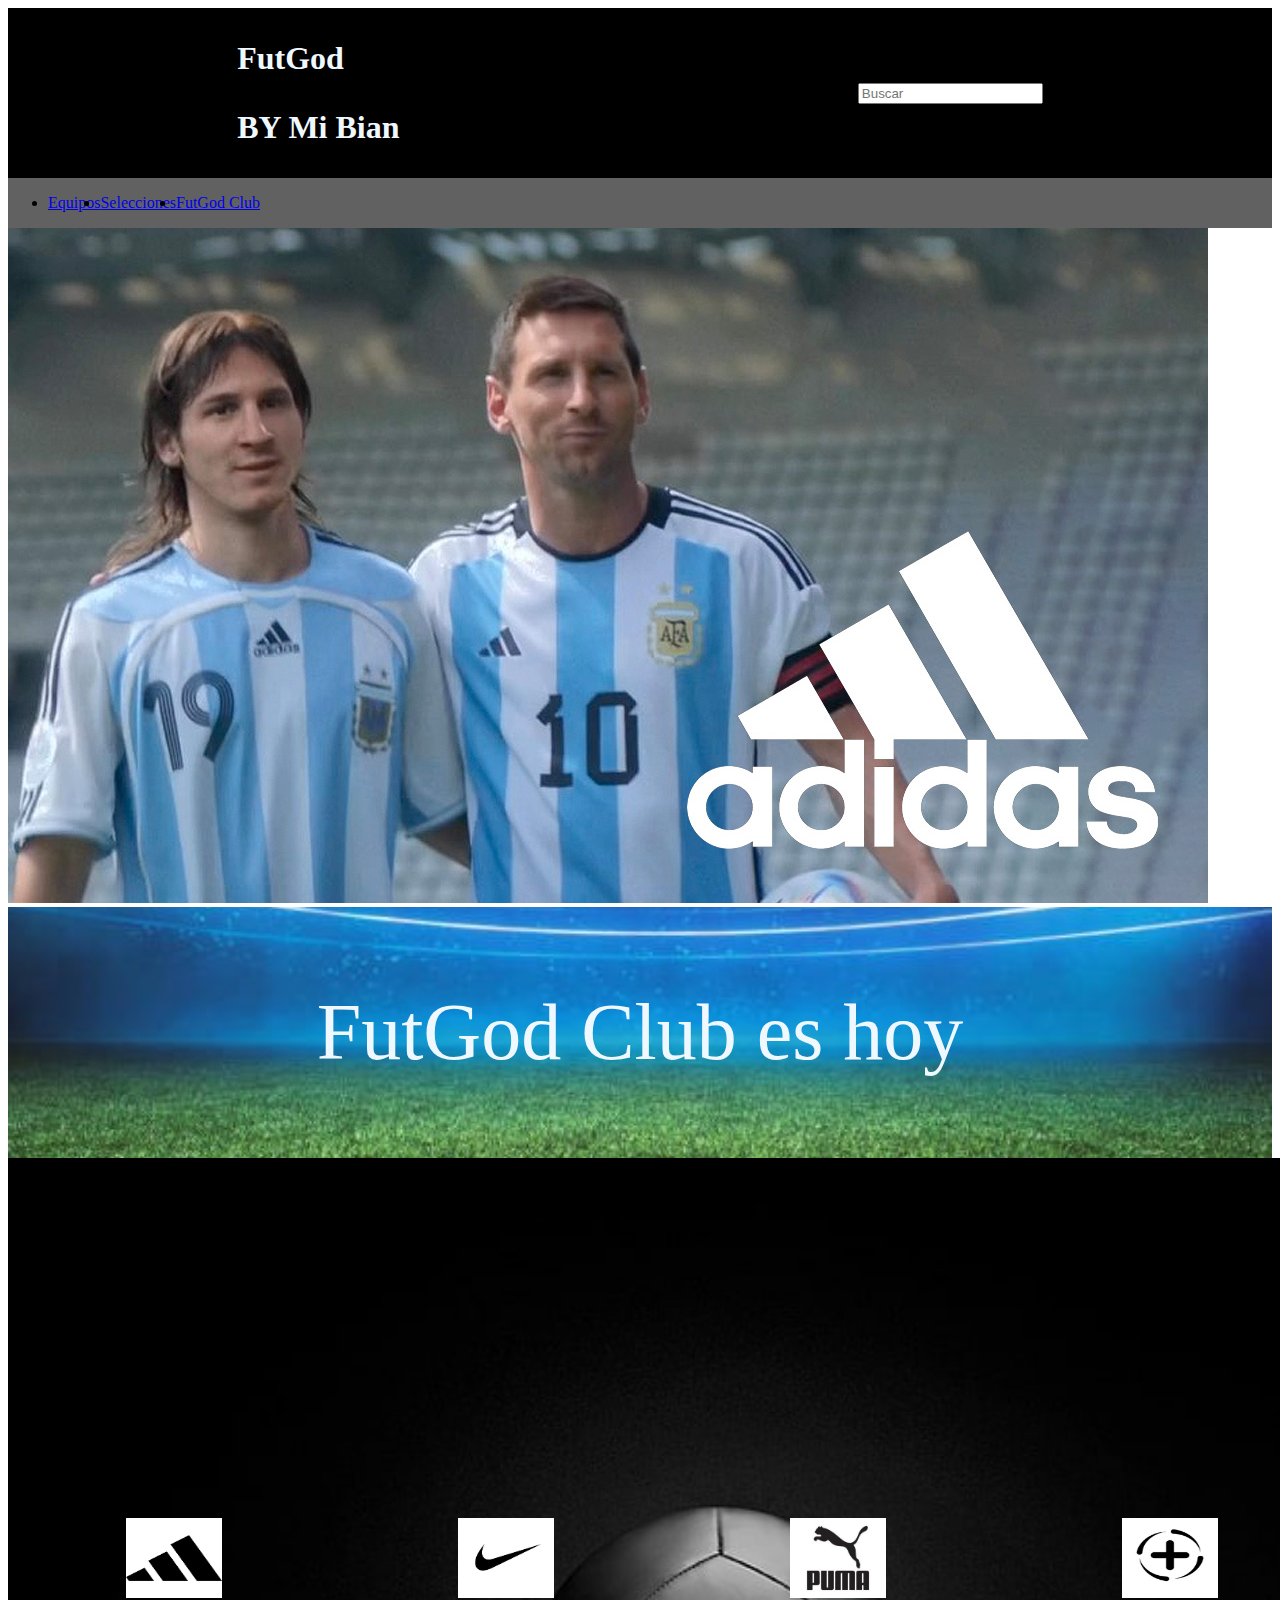
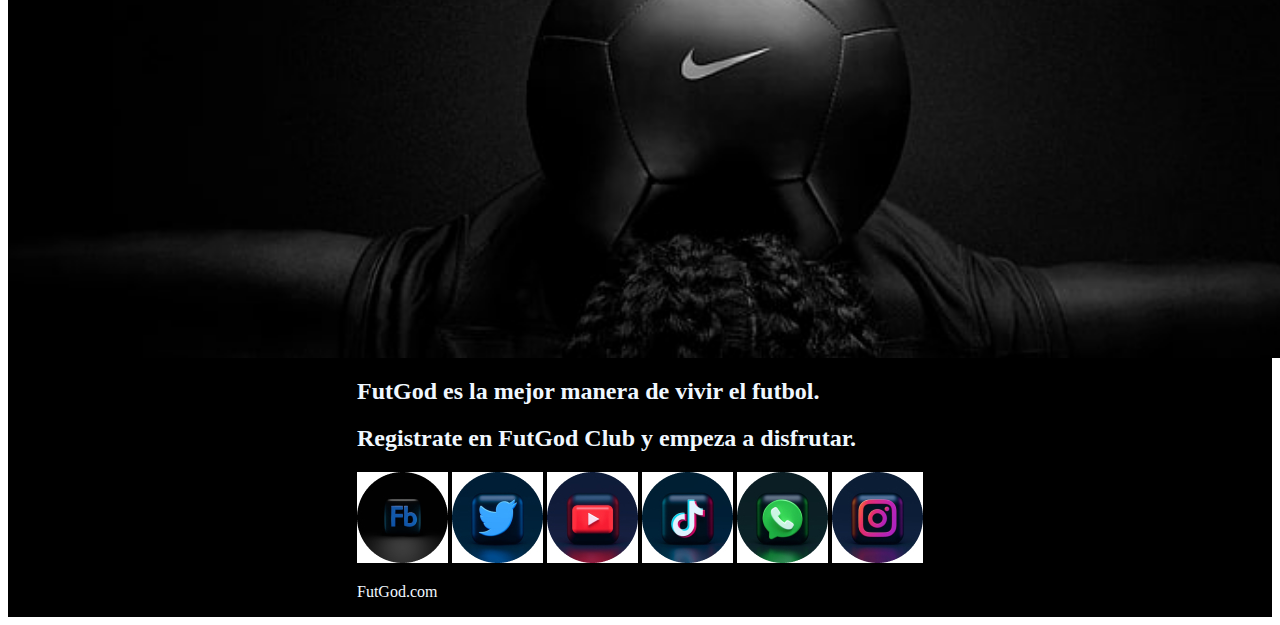
<file: index.html>
<!DOCTYPE html>
<html lang="en">
<head>
    <meta charset="UTF-8">
    <meta http-equiv="X-UA-Compatible" content="IE=edge">
    <meta name="description" content="El futbol a tus pies. Encontra los mejores productos de tus marcas favoritas.">
    <meta name="keywords" content="futbol">
    <title>Mi Bian</title>
    <link rel="stylesheet" href="./css/style.css">
</head>
<body>
    <header>
        <div> 
            <h1>
                <p>FutGod</p><p>BY Mi Bian</p>
            </h1>
        </div>
        <div>
            <form action="">
                <label for="buscar"></label>
                <input type="text" id="email" placeholder="Buscar">
            </form>
        </div>
        <div class="login">
            <a href="./pages/desktop1.html"><img src="./assets/image/descarga.jpg"></a>
        </div>
    </header>
    <main>
        <section>
            <div>
                <nav>
                    <ul class="ul-main">
                        <li><a href="./pages/desktop2.html">Equipos</a></li>
                        <li><a href="./pages/desktop3.html">Selecciones</a></li>
                        <li><a href="./pages/desktop4.html">FutGod Club</a></li>
                    </ul>
                </nav>
            </div>
        </section>
        <section>
            <div class="div-messi">
                <img src="./assets/image/MESSI-Adidas.jpg" alt="">
            </div>
            <div class="div-futgod">
                <p>FutGod Club es hoy</p>
            </div>
        </section>
        <section>
            <div class="div-pelotaNike">
                <img src="./assets/image/adidas.png" class="logoAdidas" alt="">
                <img src="./assets/image/nike.jpg" class="logoNike" alt="">
                <img src="./assets/image/puma.jpg" class="logoPuma" alt="">
                <img src="./assets/image/mas1.jpg" class="logoMas" alt="">
            </div>
        </section>
    </main>
    <footer class="footer-index">
        <div class="div-footerIndex">
            <h2> FutGod es la mejor manera de vivir el futbol. </h2>
            <h2> Registrate en FutGod Club y empeza a disfrutar.</h2>
        </div>
        <div class="div2-footerIndex">
            <img class=¨img1¨ src="./assets/image/Ellipse 3.jpg" alt="">
            <img src="./assets/image/Ellipse 4.jpg" alt="">
            <img src="./assets/image/Ellipse 5.jpg" alt="">
            <img src="./assets/image/Ellipse 6.jpg" alt="">
            <img src="./assets/image/Ellipse 7.jpg" alt="">
            <img src="./assets/image/Ellipse 8.jpg" alt="">
        </div>
        <p>FutGod.com</p>
    </footer>
</body>
</html>
</file>
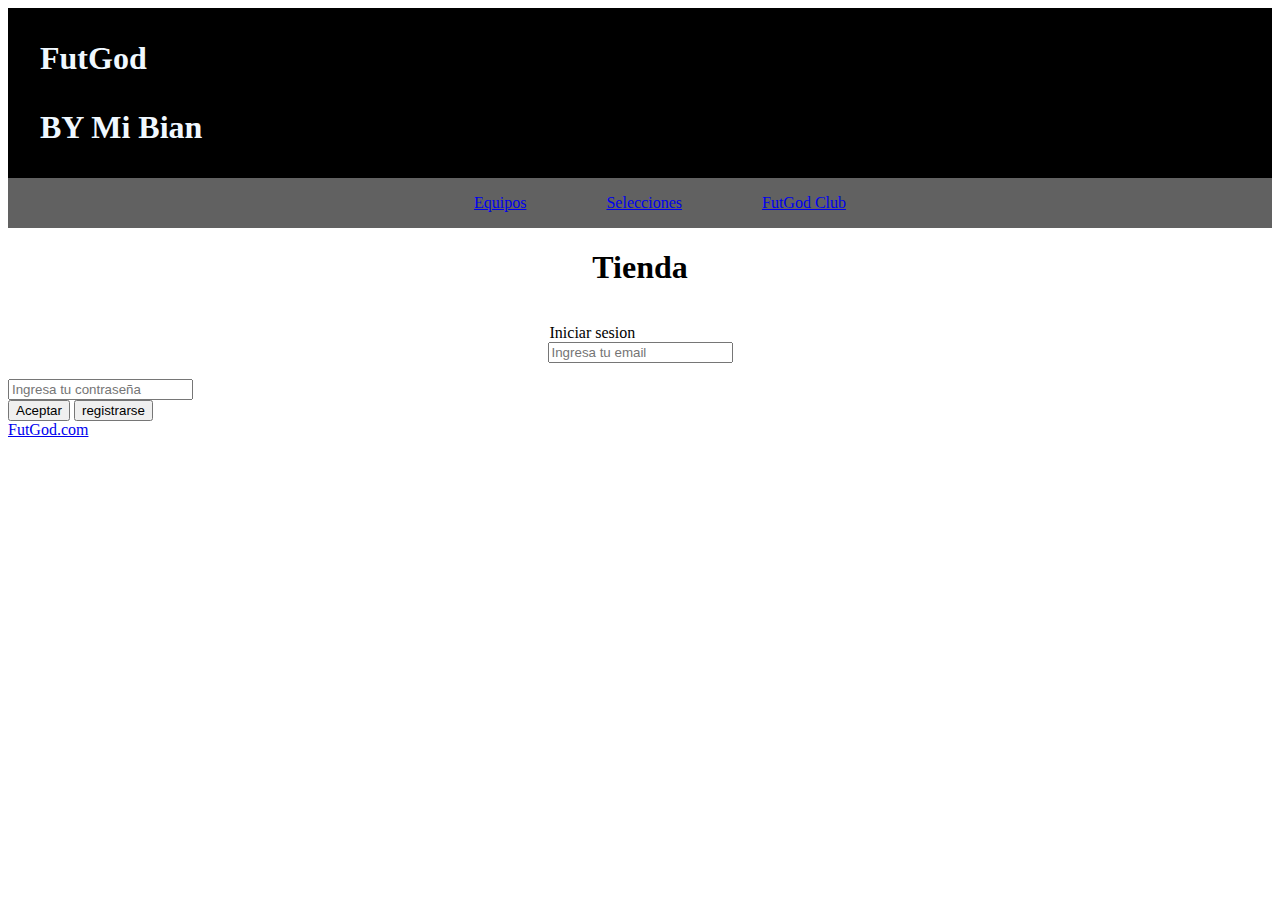
<file: pages/desktop1.html>
<!DOCTYPE html>
<html lang="en">
<head>
    <meta charset="UTF-8">
    <meta http-equiv="X-UA-Compatible" content="IE=edge">
    <meta name="DESCRIPTION" content="Ingresa y disfruta de lo mejor del futbol">
    <meta name="keywords" content="futbol">
    <title>Iniciar sesion</title>
    <link rel="stylesheet" href="../css/style.css">
</head>
<body>
    <header class="header-desk1">
        <div class="div-header"> 
            <h1 class="h1-headerdesk1">
                <p>FutGod</p>
                <p>BY Mi Bian</p>
            </h1>
        </div>
    </header>
    <main>
        <section>
            <div>
                <nav class="nav-desk1">
                    <ul class="ul-nav-desk1">
                        <li><a href="../pages/desktop2.html">Equipos</a></li>
                        <li><a href="../pages/desktop3.html">Selecciones</a></li>
                        <li><a href="../pages/desktop4.html">FutGod Club</a></li>
                    </ul>
                </nav>
            </div>
        </section>
        <section class="sec-desk1">
            <div class="div1">
                <h1>Tienda</h1>
            </div>
            <div class="div2">
                <form action="form1">
                    <legend>Iniciar sesion</legend>
                    <label for="email"></label>
                    <input type="text" id="email" placeholder="Ingresa tu email">
                </form>
            </div>
            <div class="div3">
                <form action="form2">
                    <label for="contraseña"></label>
                    <input type="text" id="contraseña" placeholder="Ingresa tu contraseña">
                </form>
            </div>
        </section>
        <section class="sec2">
            <button>Aceptar</button>
            <button>registrarse</button>
        </section>
    </main>
    <footer>
        <a href="../index.html">FutGod.com</a>
    </footer>
</body>
</html>
</file>
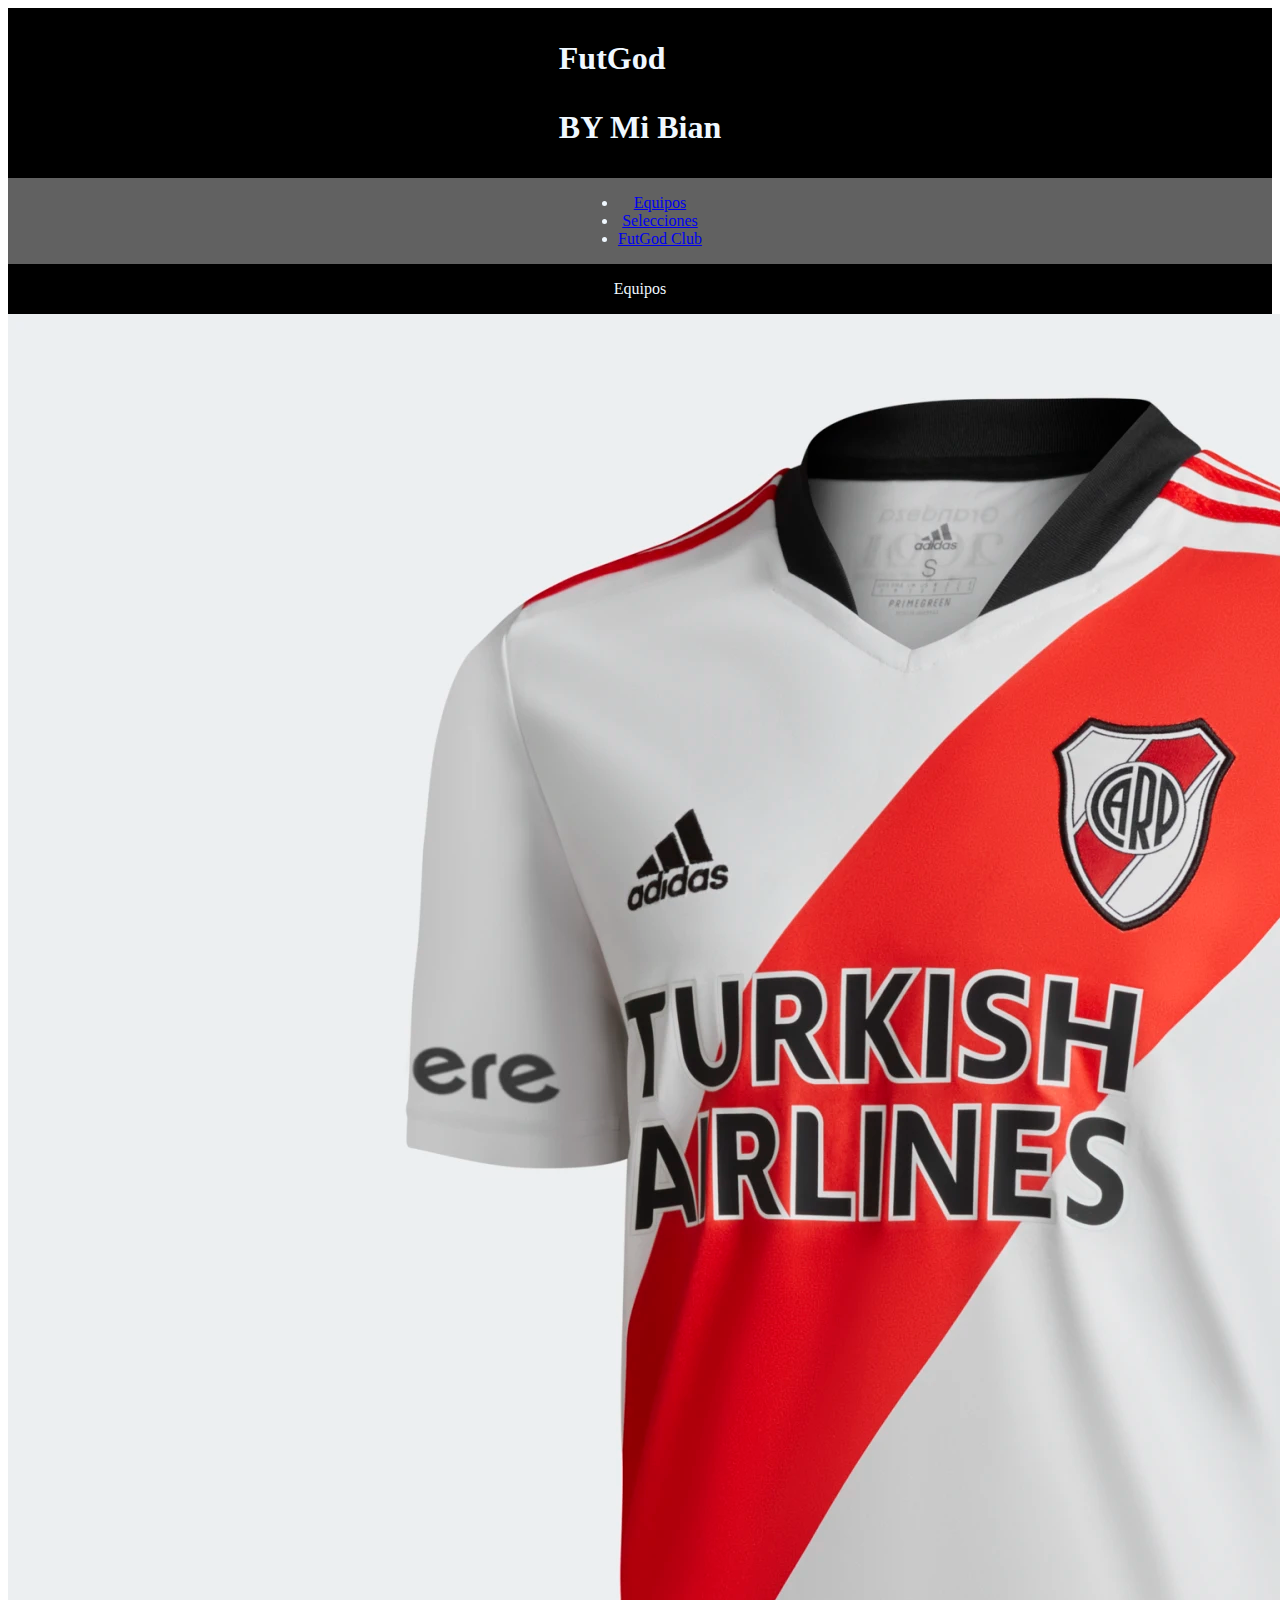
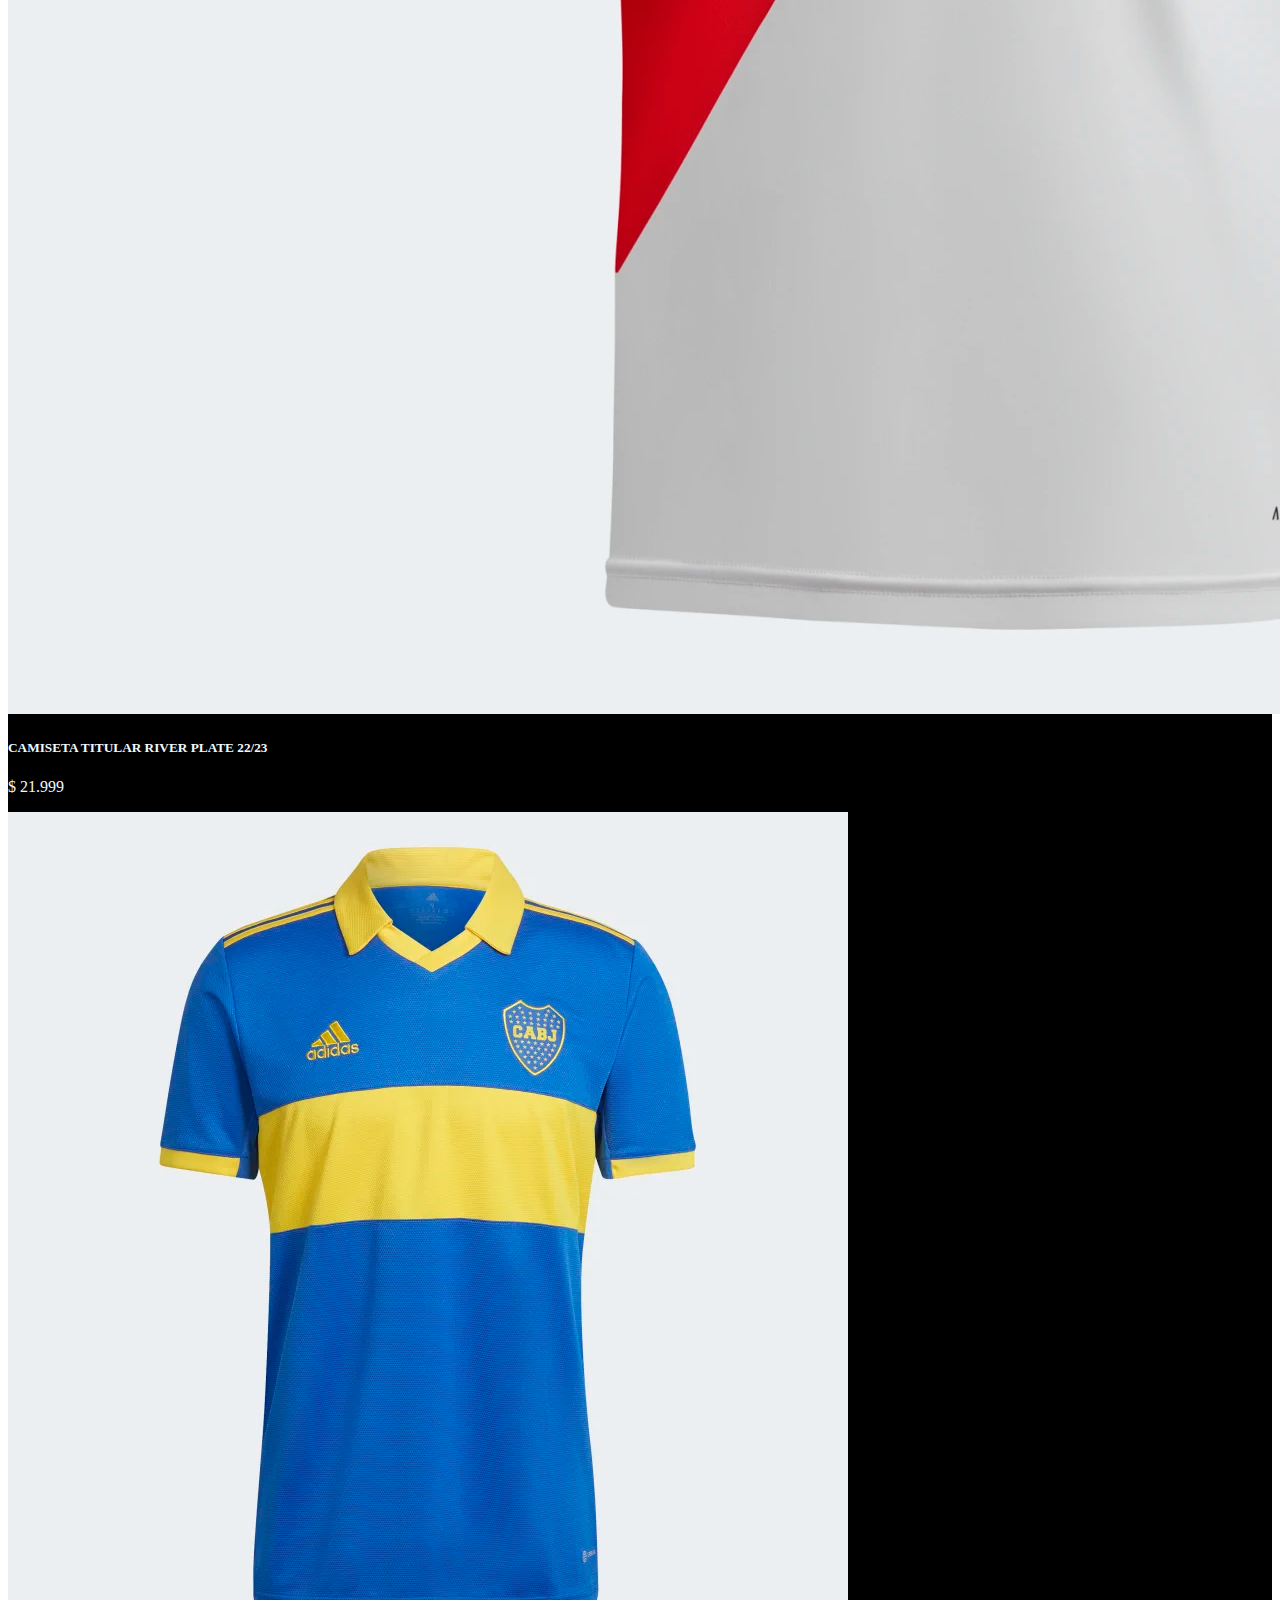
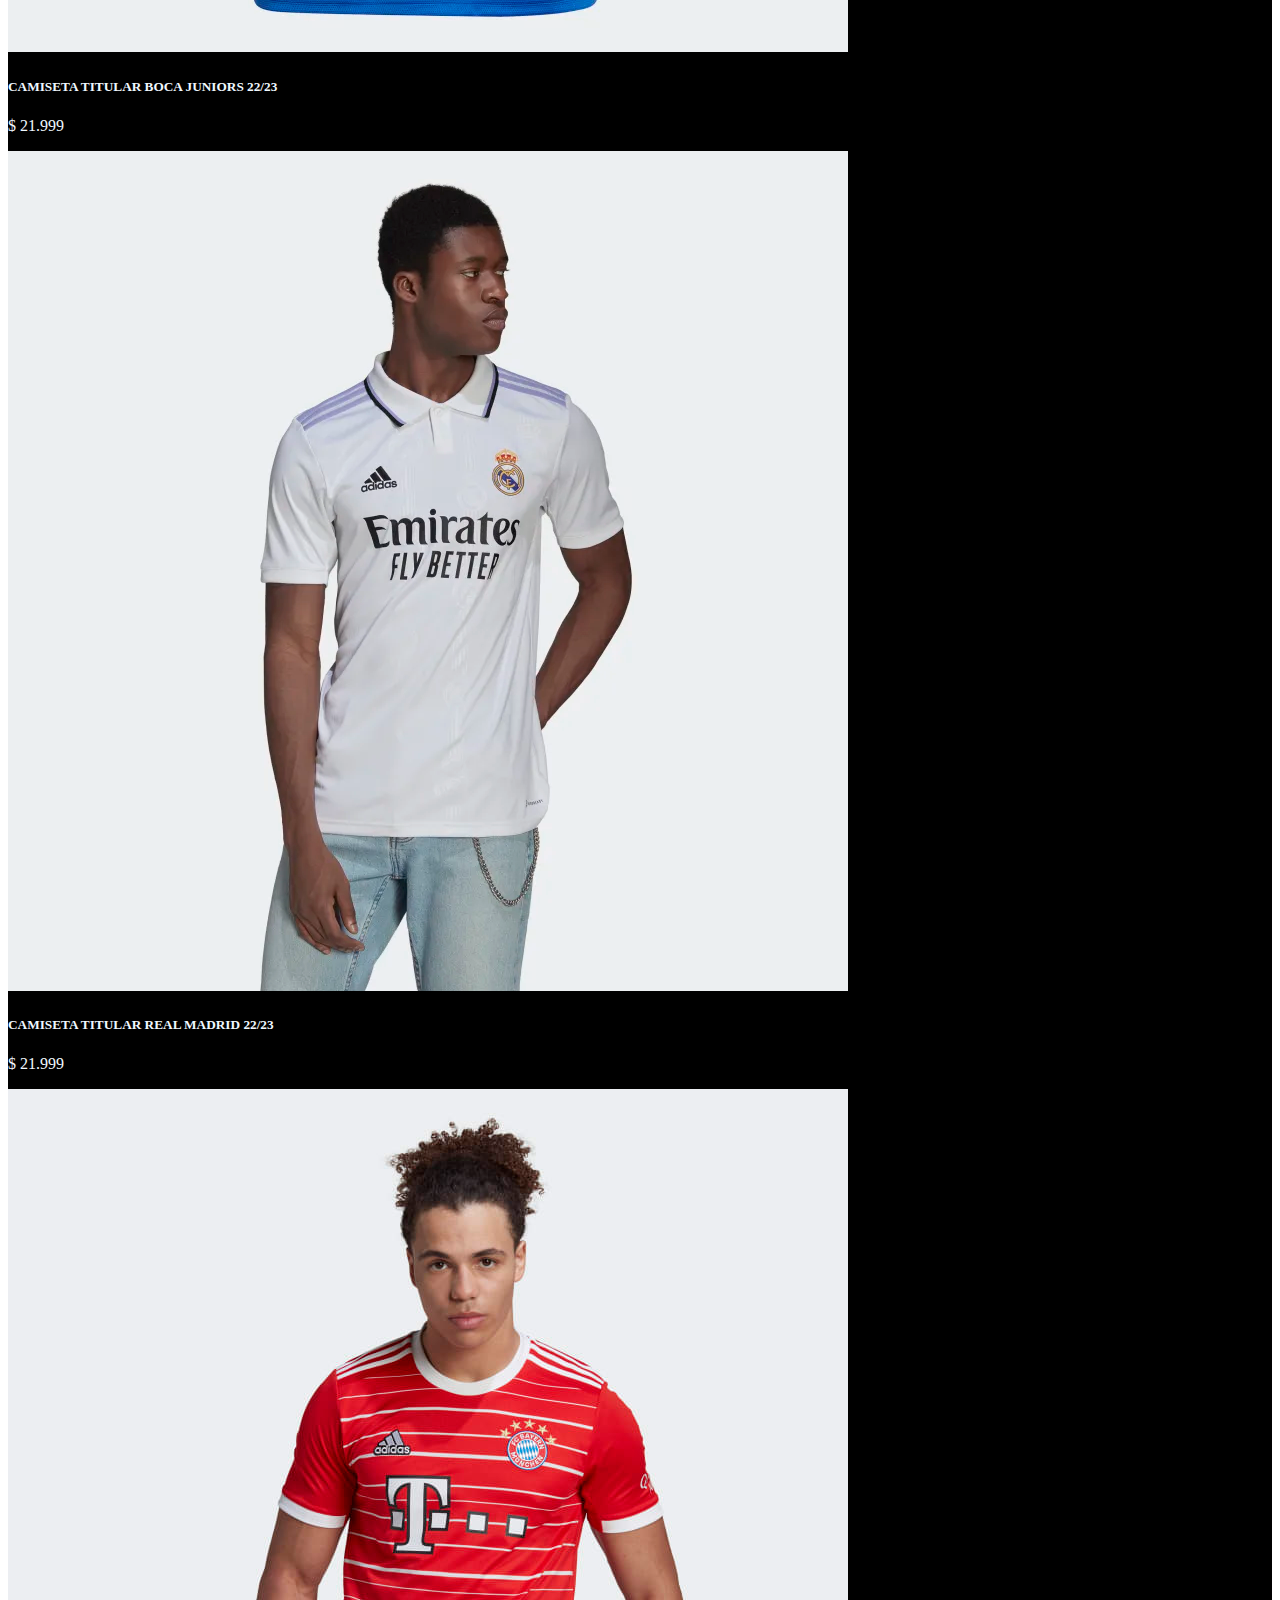
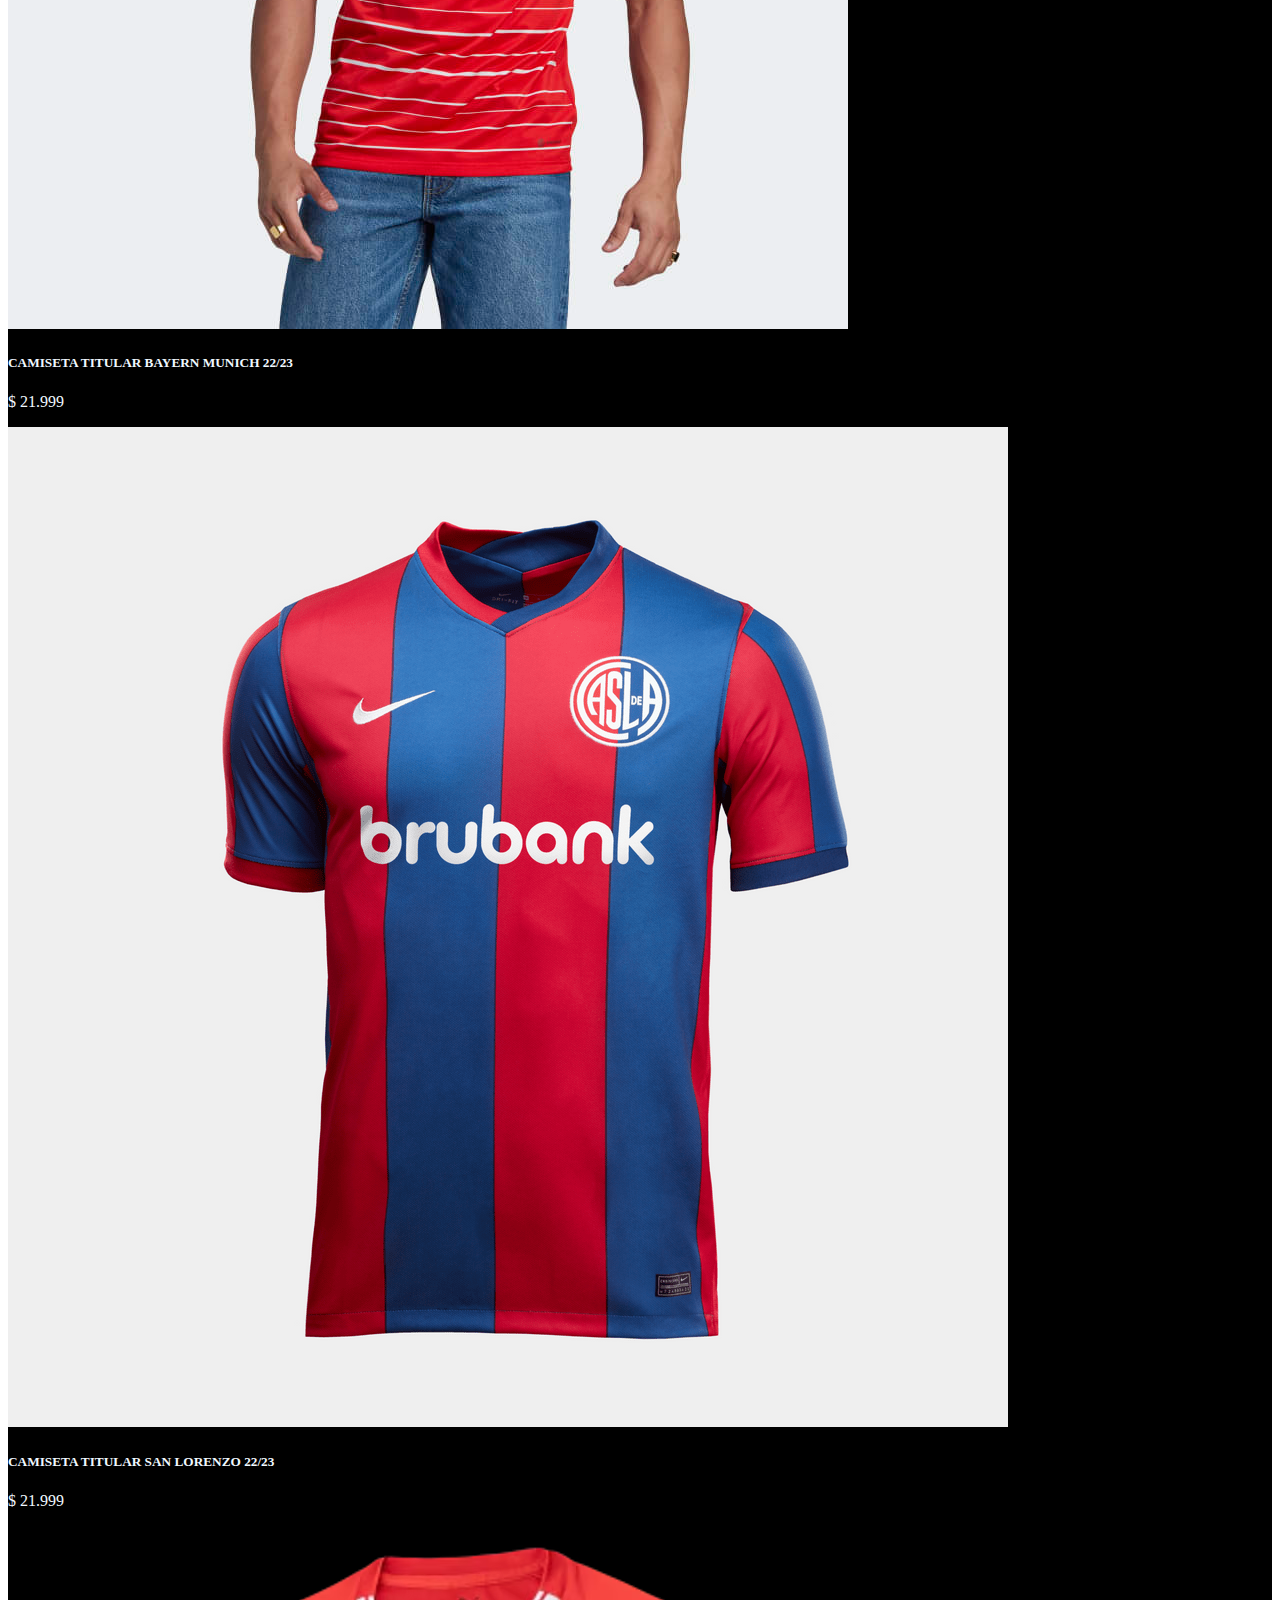
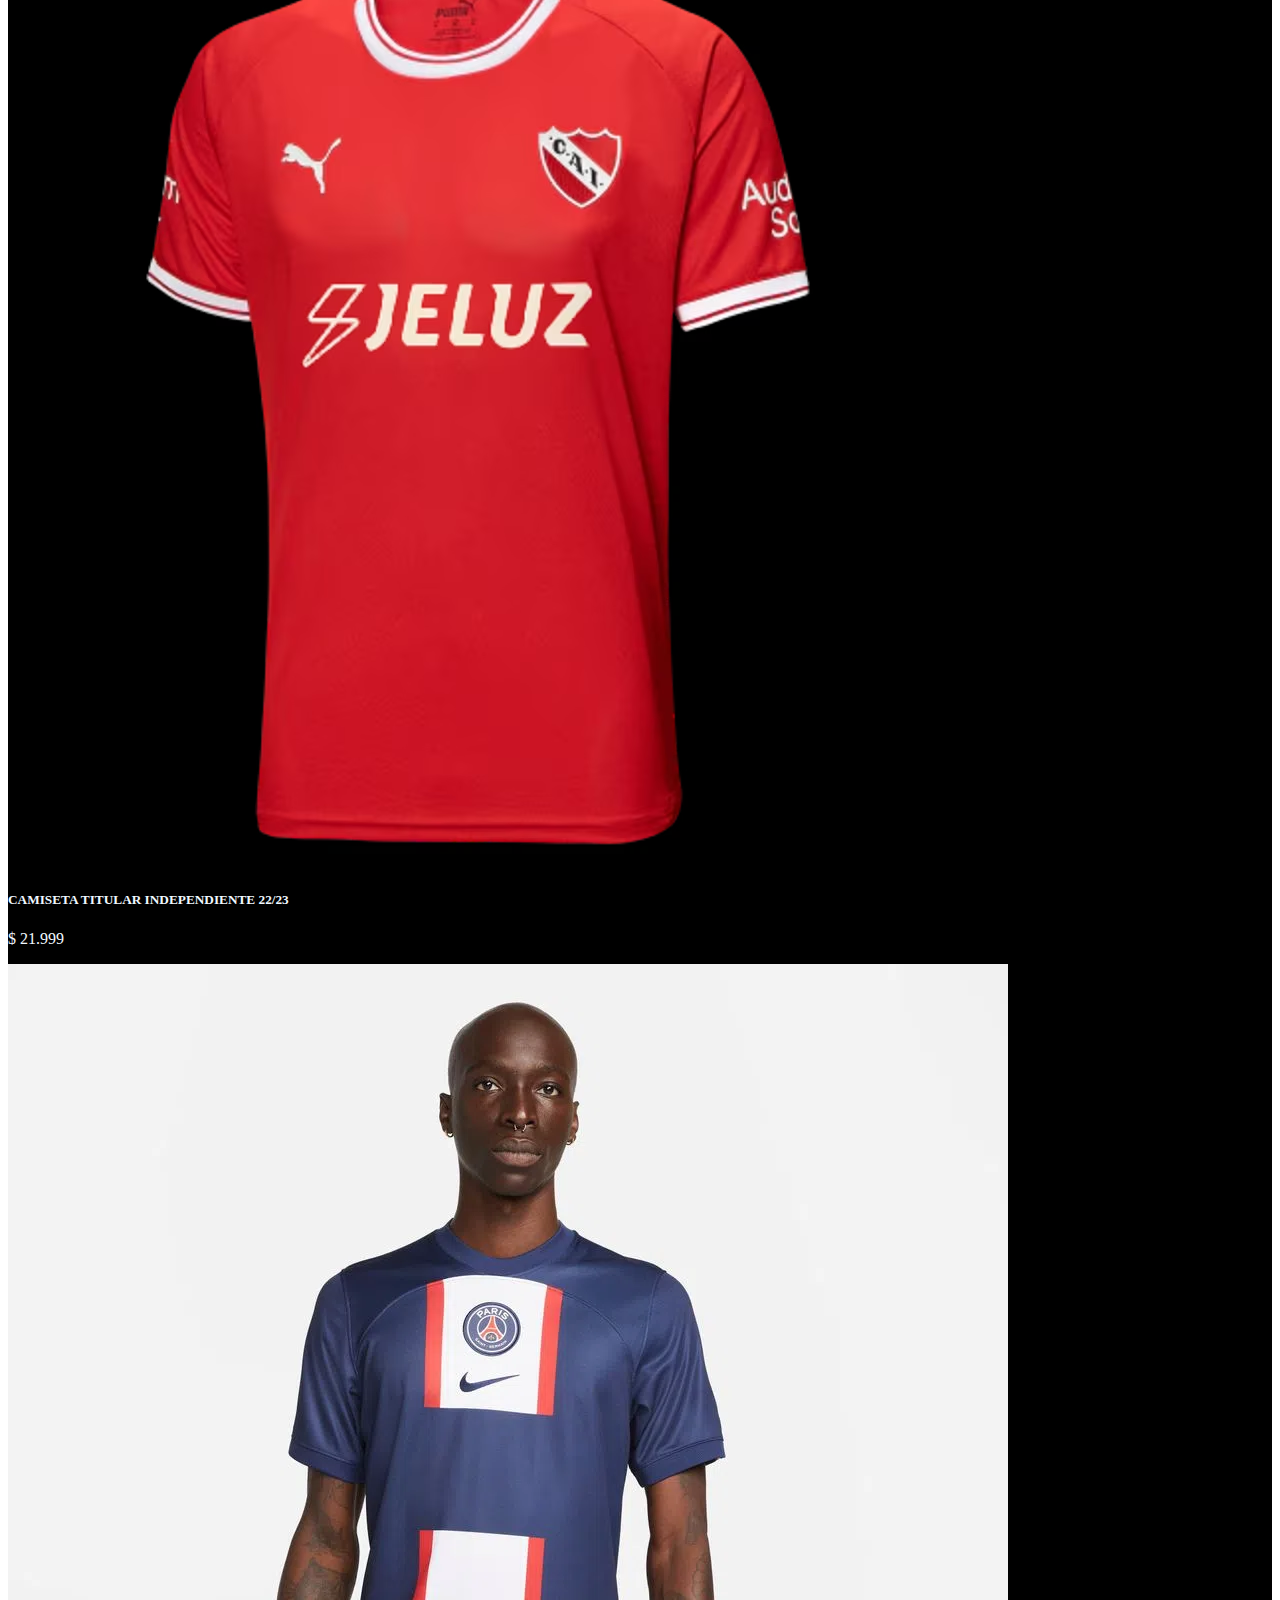
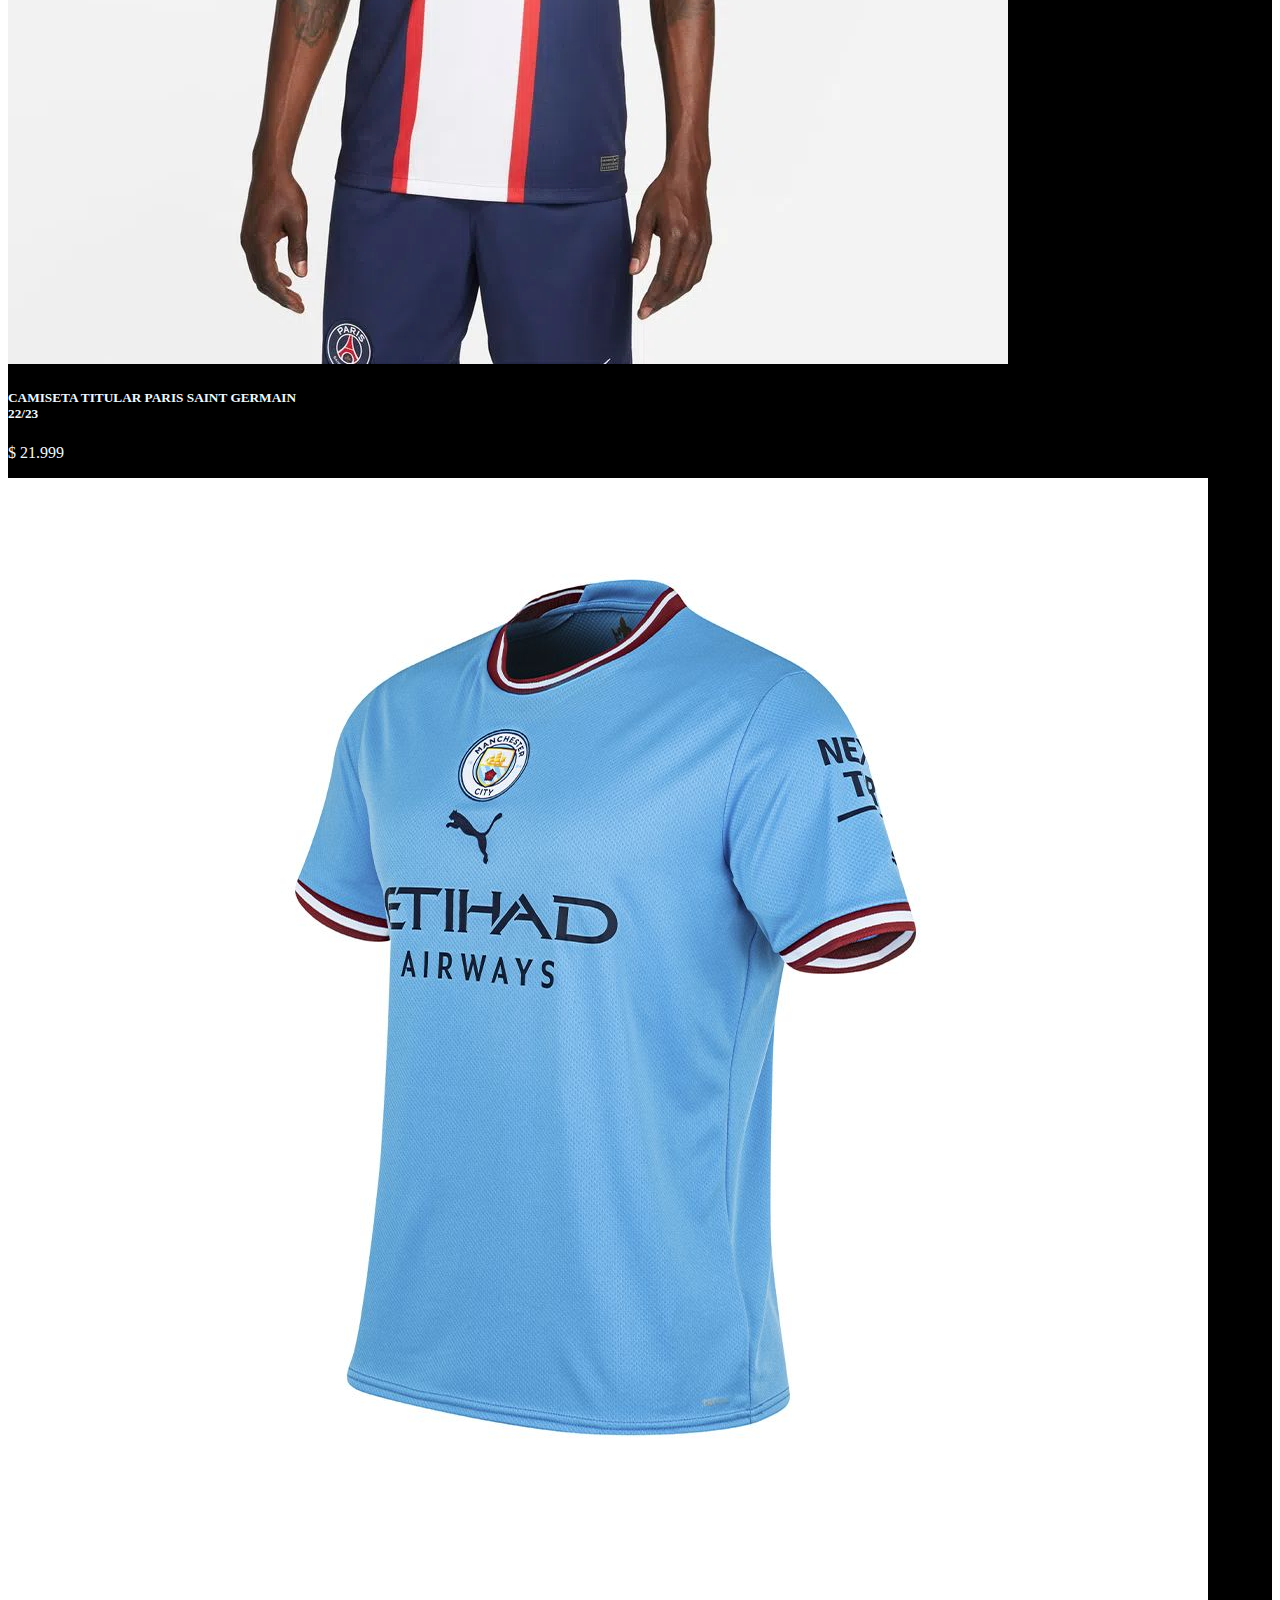
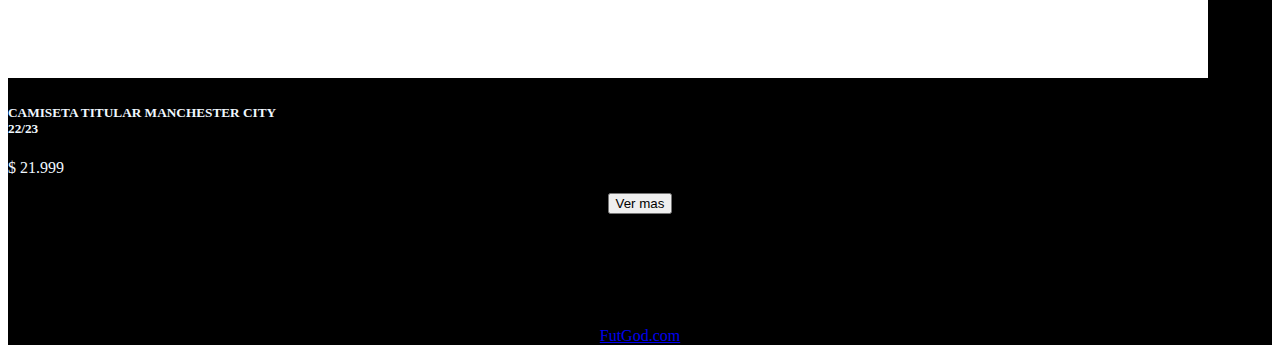
<file: pages/desktop2.html>
<!DOCTYPE html>
<html lang="en">
<head>
    <meta charset="UTF-8">
    <meta http-equiv="X-UA-Compatible" content="IE=edge">
    <meta name="description" content="Lo nuevo de tus clubes favoritos">
    <meta name="keywords" content="equipo de futbol">
    <title>Equipos</title>
    <link href="https://cdn.jsdelivr.net/npm/bootstrap@5.3.0-alpha3/dist/css/bootstrap.min.css" rel="stylesheet" integrity="sha384-KK94CHFLLe+nY2dmCWGMq91rCGa5gtU4mk92HdvYe+M/SXH301p5ILy+dN9+nJOZ" crossorigin="anonymous">
    <link rel="stylesheet" href="../css/style.css">
</head>
<body>
    <header>
        <div> 
            <h1>
                <p>FutGod</p><p>BY Mi Bian</p>
            </h1>
        </div>
    </header>
    <main class="main-deskcard">
        <section>
            <div>
                <nav class="nav-deskcard">
                    <ul>
                        <li><a href="../pages/desktop2.html">Equipos</a></li>
                        <li><a href="../pages/desktop3.html">Selecciones</a></li>
                        <li><a href="../pages/desktop4.html">FutGod Club</a></li>
                    </ul>
                </nav>
            </div>
        </section>
        <section class="sec1-deskcard">
            <div class="div-sec1">
                <p>Equipos</p>
            </div>
            <div class="container d-flex justify-content-center gap 5">
                <div class="card" style="width: 18rem;">
                <img src="../assets/image/camiseta-river.webp" class="card-img-top" alt="...">
                <div class="card-body">
                    <h5 class="card-title">CAMISETA TITULAR RIVER PLATE 22/23</h5>
                    <p class="card-text">$ 21.999</p>
                </div>
                </div>
                <div class="card" style="width: 18rem;">
                <img src="../assets/image/camiseta-boca.webp" class="card-img-top" alt="...">
                    <div class="card-body">
                    <h5 class="card-title">CAMISETA TITULAR BOCA JUNIORS 22/23</h5>
                    <p class="card-text">$ 21.999</p>
                </div>
                </div>
                <div class="card" style="width: 18rem;">
                <img src="../assets/image/camiseta-RealMadrid.webp" class="card-img-top" alt="...">
                <div class="card-body">
                    <h5 class="card-title">CAMISETA TITULAR REAL MADRID 22/23</h5>
                    <p class="card-text">$ 21.999</p>
                </div>
                </div>
                <div class="card" style="width: 18rem;">
                <img src="../assets/image/camiseta-bayern.jpg" class="card-img-top" alt="...">
                <div class="card-body">
                    <h5 class="card-title">CAMISETA TITULAR BAYERN MUNICH 22/23</h5>
                    <p class="card-text">$ 21.999</p>
                </div>
                </div>
                </div>
            <div class="container d-flex justify-content-center gap 5">
                <div class="card" style="width: 18rem;">
                <img src="../assets/image/camiseta-SanLorenzo.png" class="card-img-top" alt="...">
                <div class="card-body">
                    <h5 class="card-title">CAMISETA TITULAR SAN LORENZO 22/23</h5>
                    <p class="card-text">$ 21.999</p>
                </div>
                </div>
                <div class="card" style="width: 18rem;">
                <img src="../assets/image/camiseta-independiente.avif" class="card-img-top" alt="...">
                <div class="card-body">
                    <h5 class="card-title">CAMISETA TITULAR INDEPENDIENTE 22/23</h5>
                    <p class="card-text">$ 21.999</p>
                </div>
                </div>
                <div class="card" style="width: 18rem;">
                <img src="../assets/image/camiseta-psg.webp" class="card-img-top" alt="...">
                <div class="card-body">
                    <h5 class="card-title">CAMISETA TITULAR PARIS SAINT GERMAIN 22/23</h5>
                    <p class="card-text">$ 21.999</p>
                </div>
                </div>
                <div class="card" style="width: 18rem;">
                <img src="../assets/image/camiseta-ManCity.jpg" class="card-img-top" alt="...">
                <div class="card-body">
                    <h5 class="card-title">CAMISETA TITULAR MANCHESTER CITY 22/23</h5>
                    <p class="card-text">$ 21.999</p>
                </div>
                </div>
            </div>
            <div class="ultimodiv">
                <button>Ver mas</button>
            </div>
        </section>
    </main>
    <footer class="footer-deskcard">
        <section>
            <div>
                <h2>FutGod es la mejor manera de vivir el futbol. </h2>
                <h2>RegiStrate en FutGod Club y empeza a disfrutar.</h2>
            </div>
        </section>
        <a href="../index.html">FutGod.com</a>
    </footer>
    <script src="https://cdn.jsdelivr.net/npm/@popperjs/core@2.11.7/dist/umd/popper.min.js" integrity="sha384-zYPOMqeu1DAVkHiLqWBUTcbYfZ8osu1Nd6Z89ify25QV9guujx43ITvfi12/QExE" crossorigin="anonymous"></script>
    <script src="https://cdn.jsdelivr.net/npm/bootstrap@5.3.0-alpha3/dist/js/bootstrap.min.js" integrity="sha384-Y4oOpwW3duJdCWv5ly8SCFYWqFDsfob/3GkgExXKV4idmbt98QcxXYs9UoXAB7BZ" crossorigin="anonymous"></script>
</body>
</html>
</file>
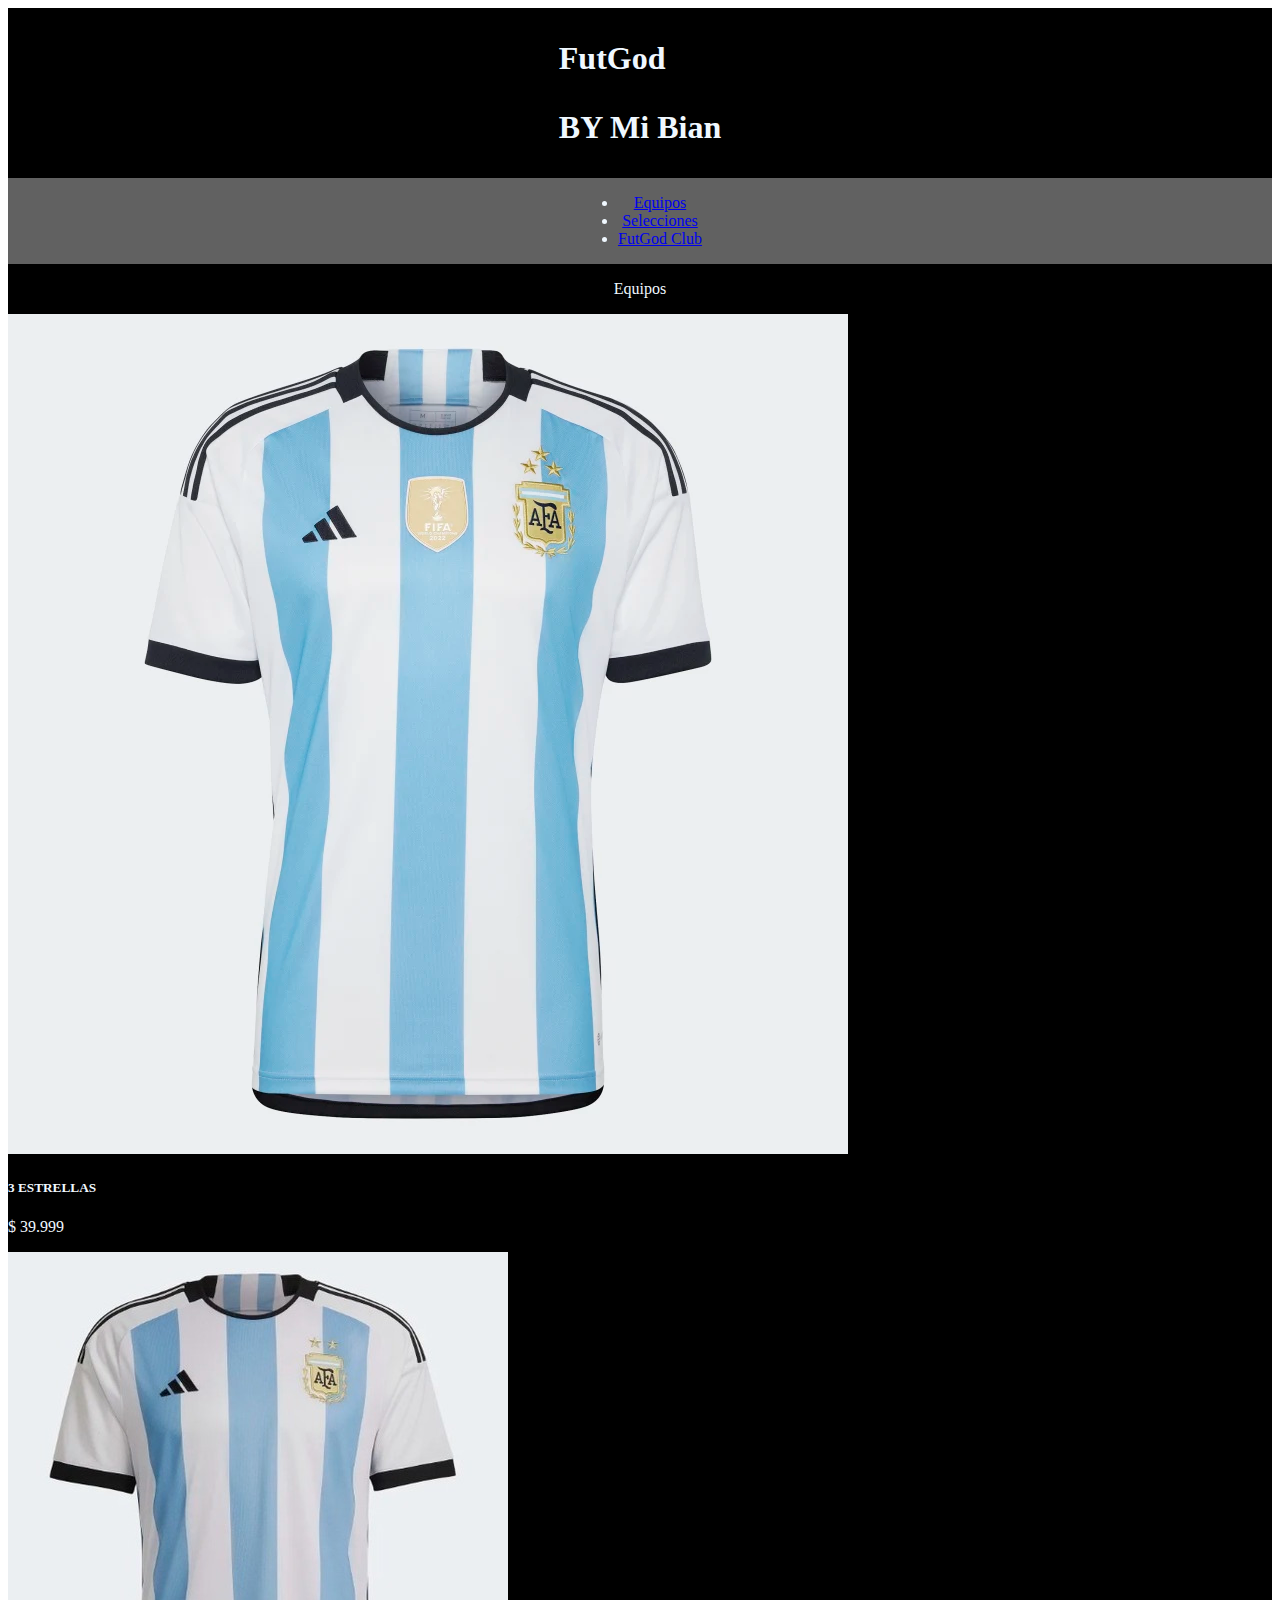
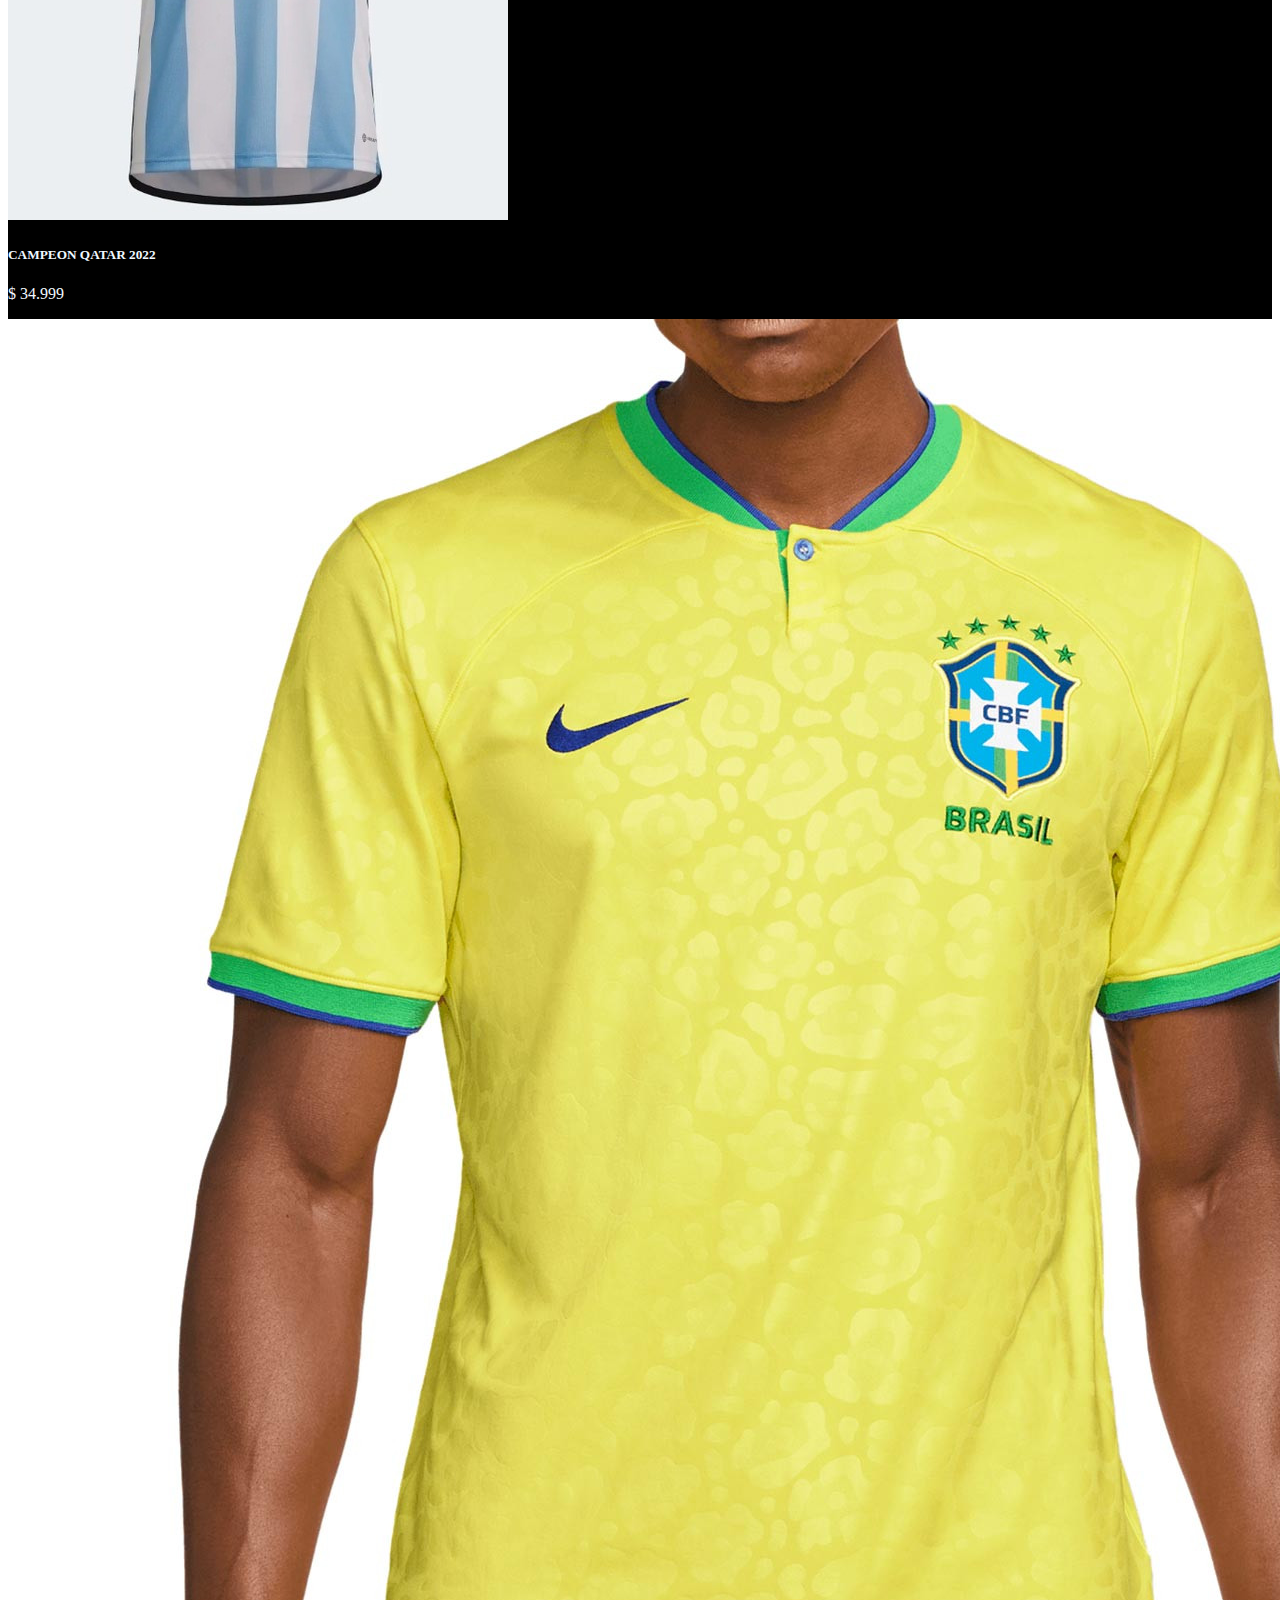
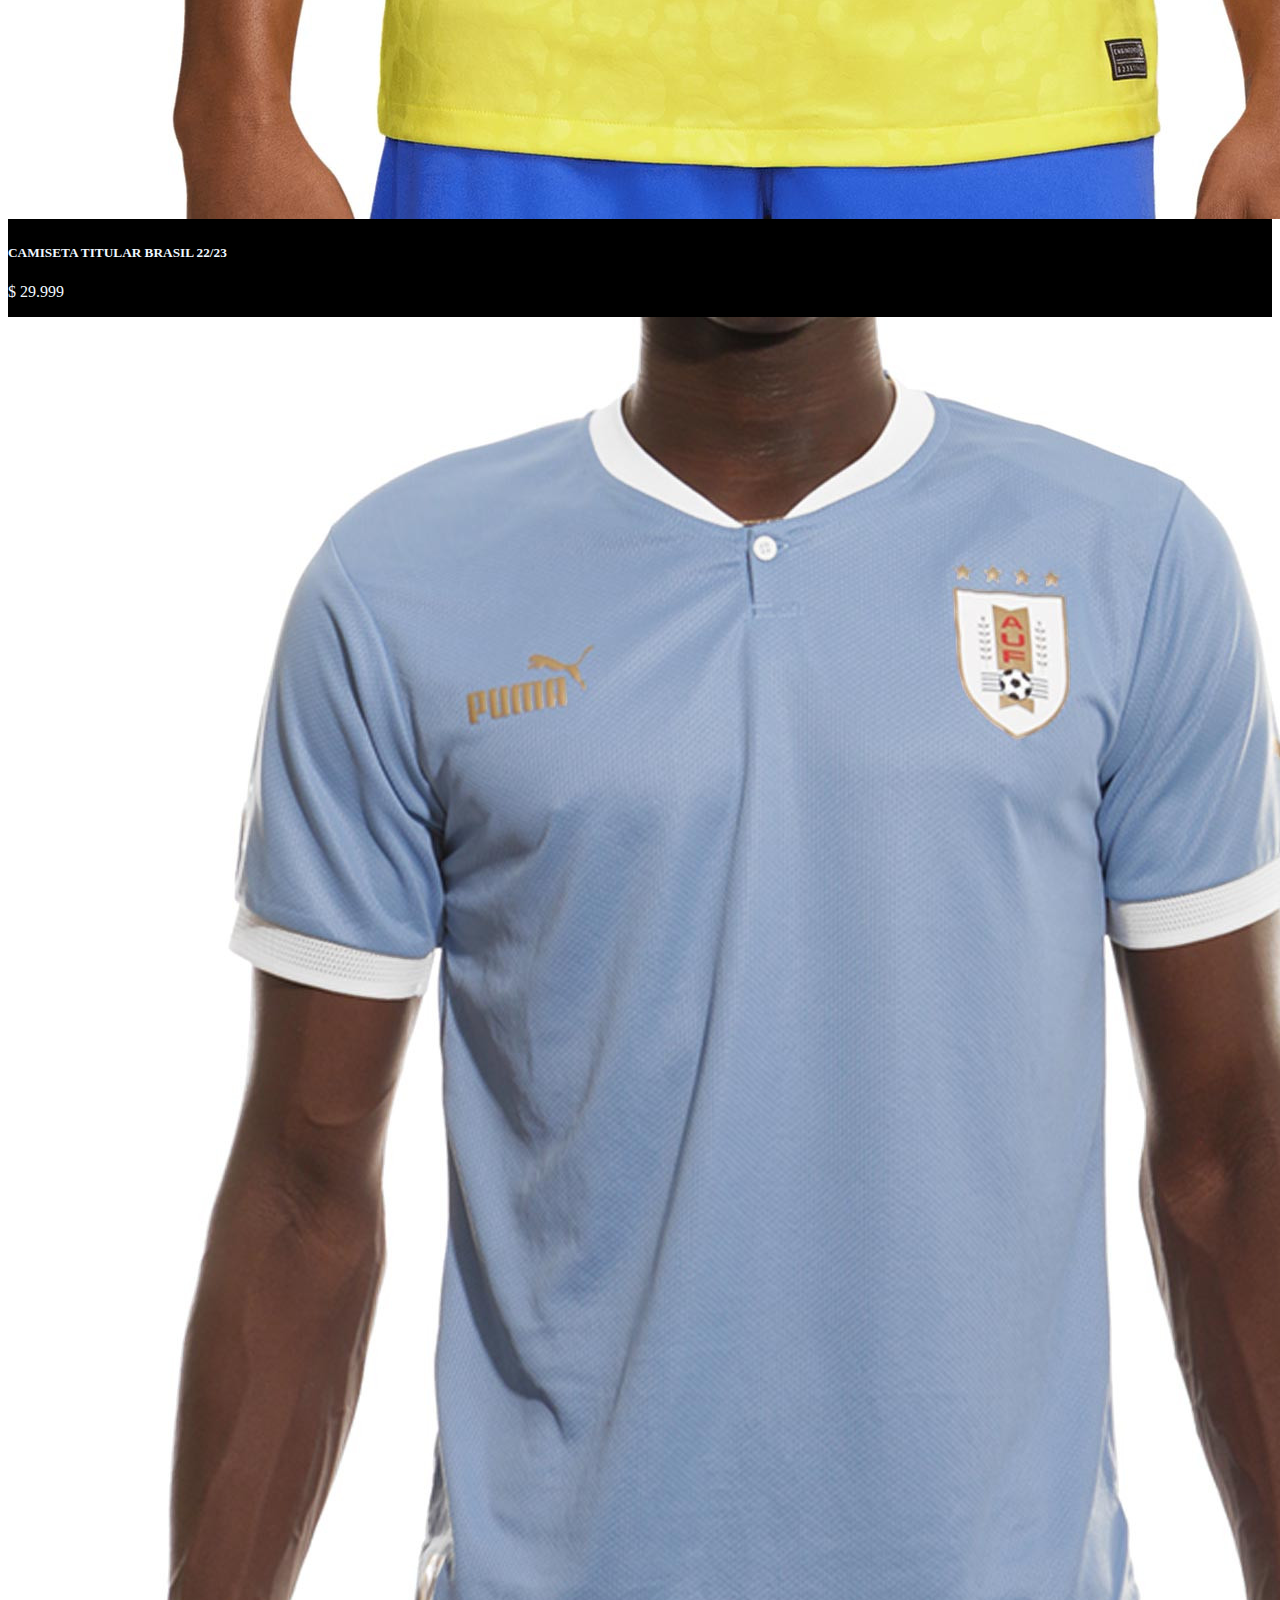
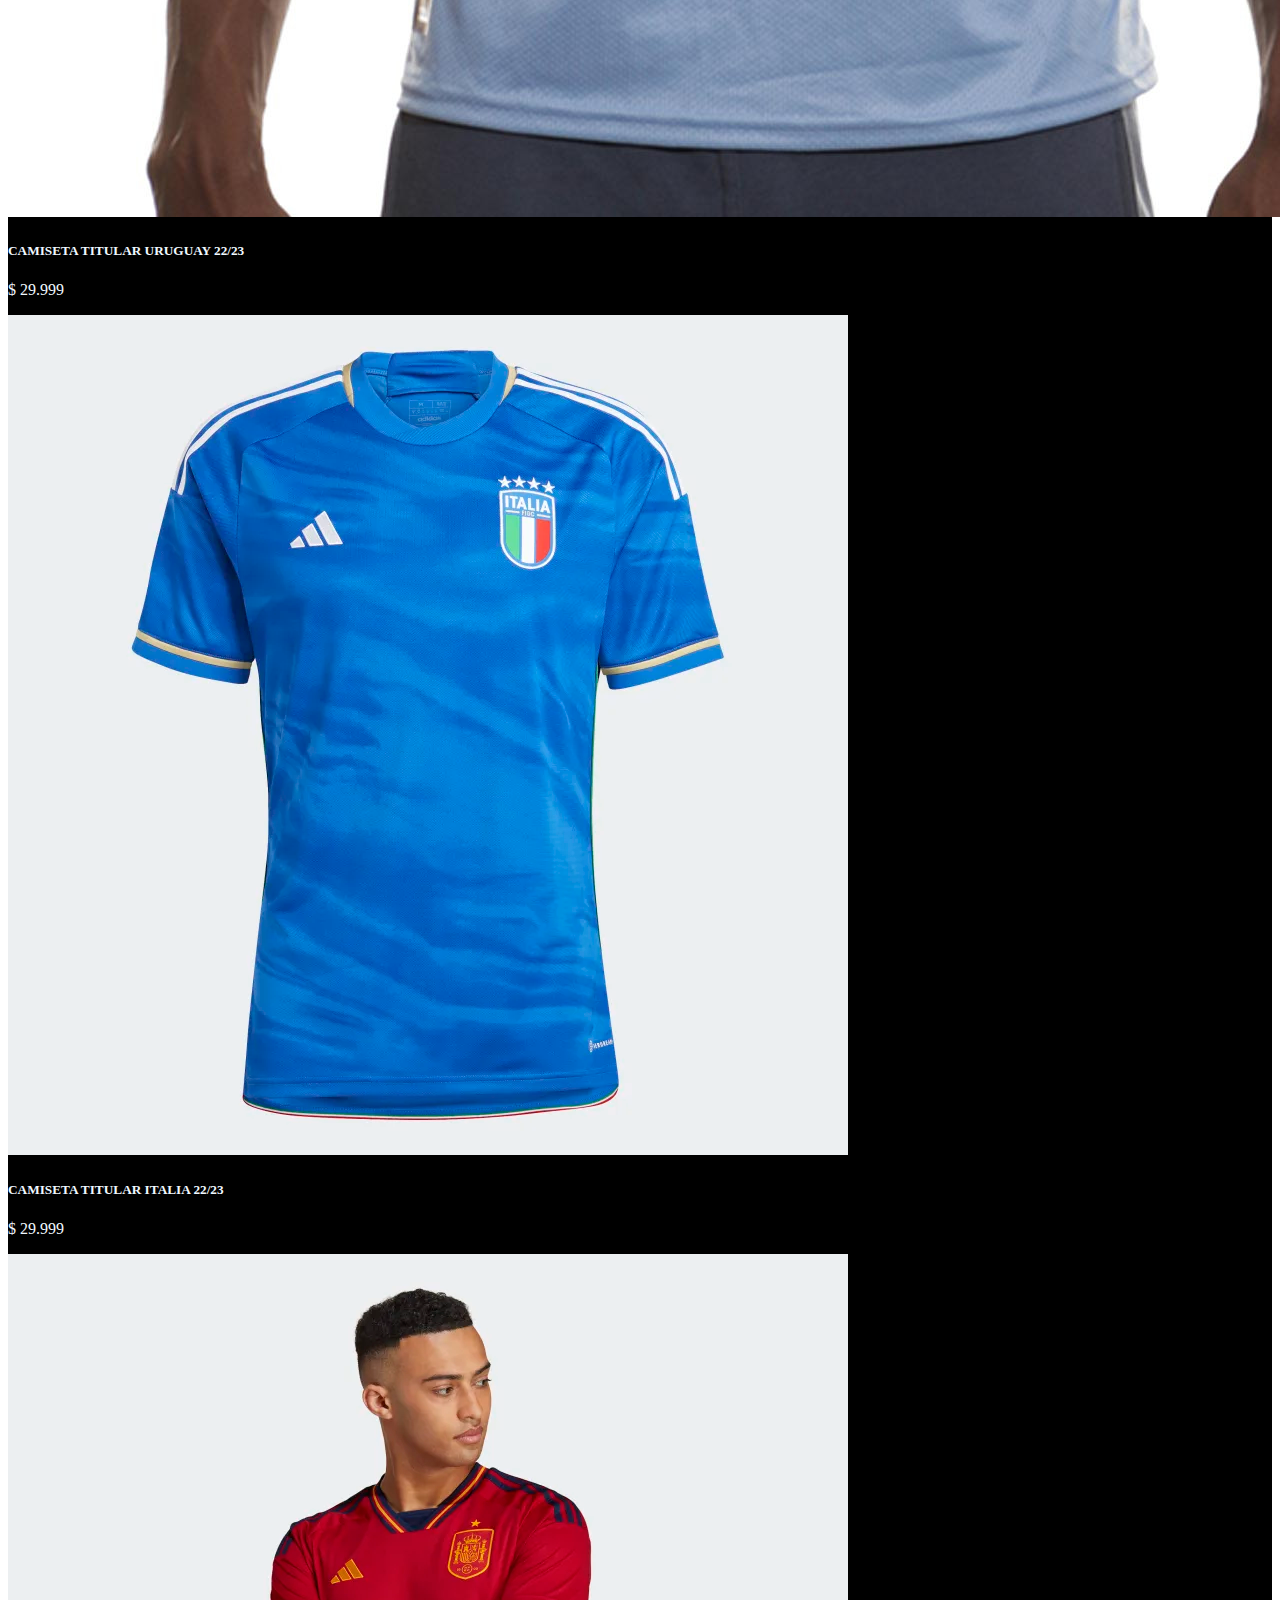
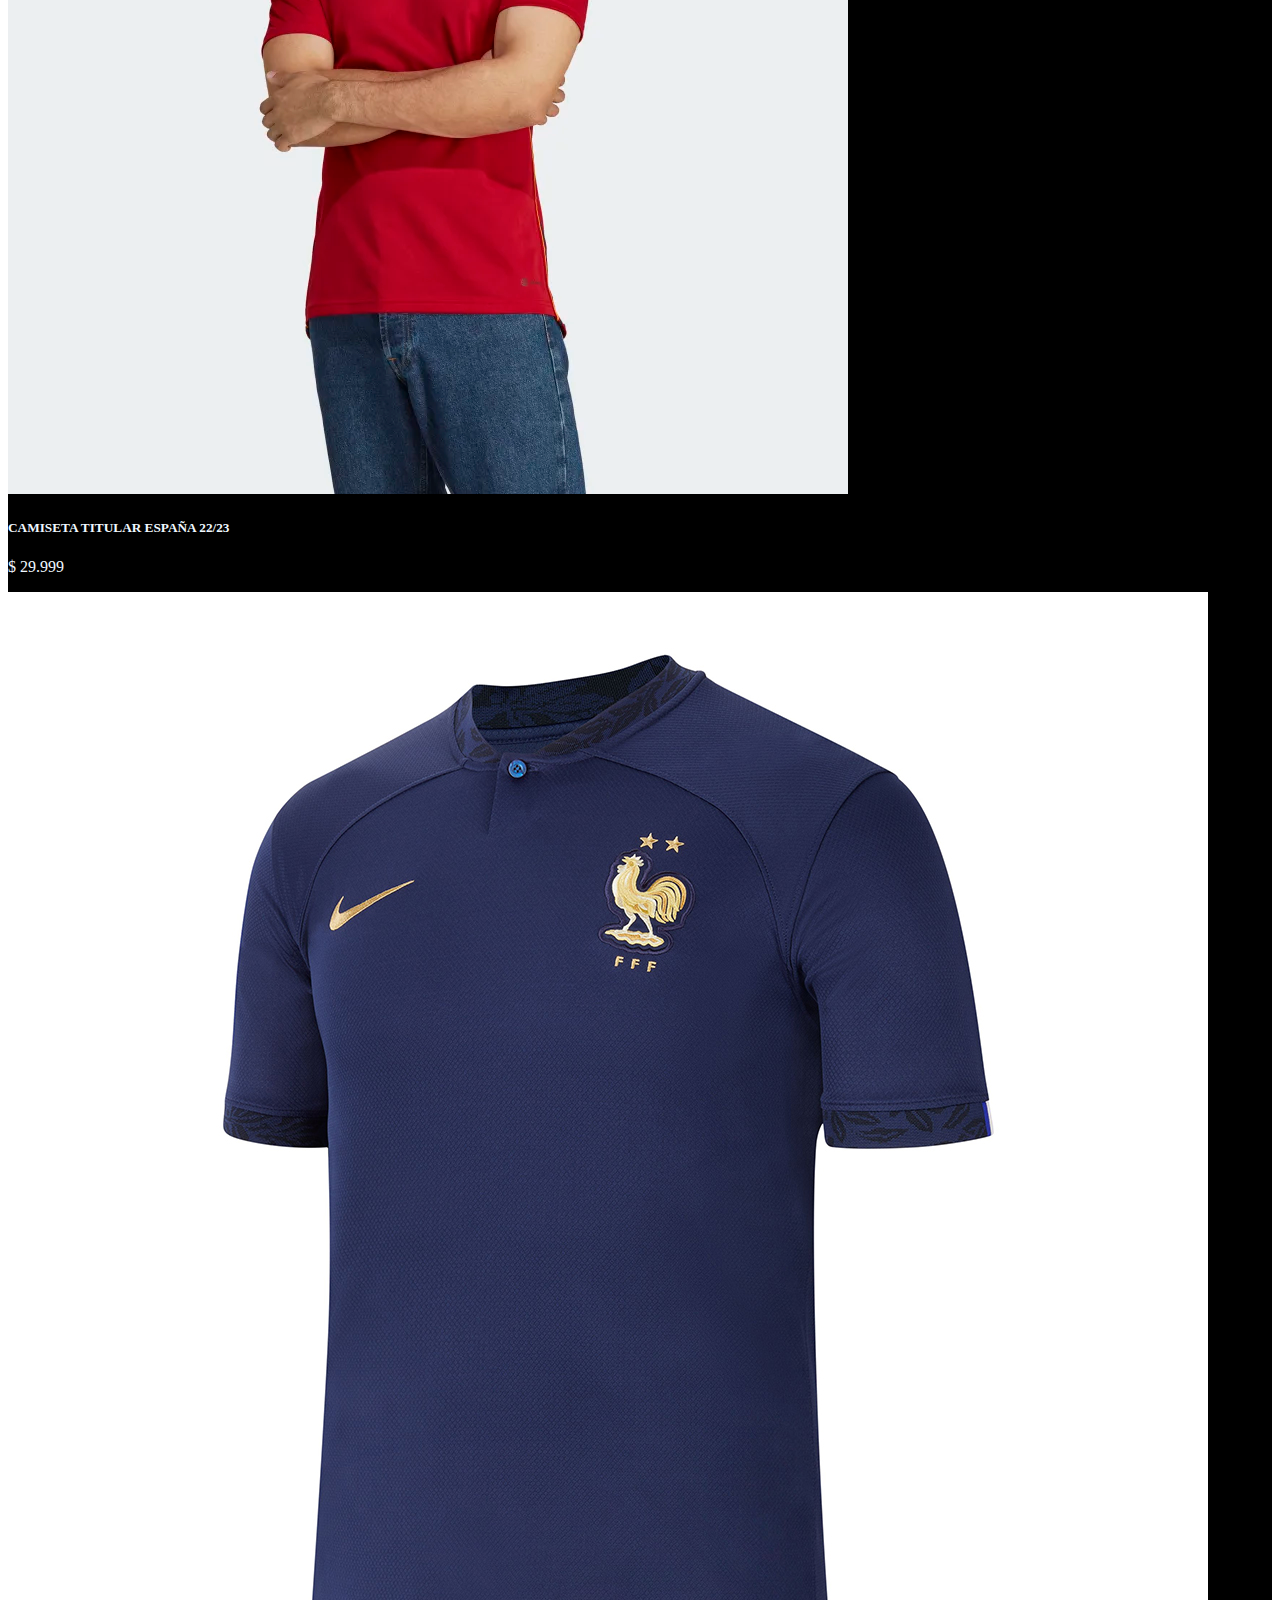
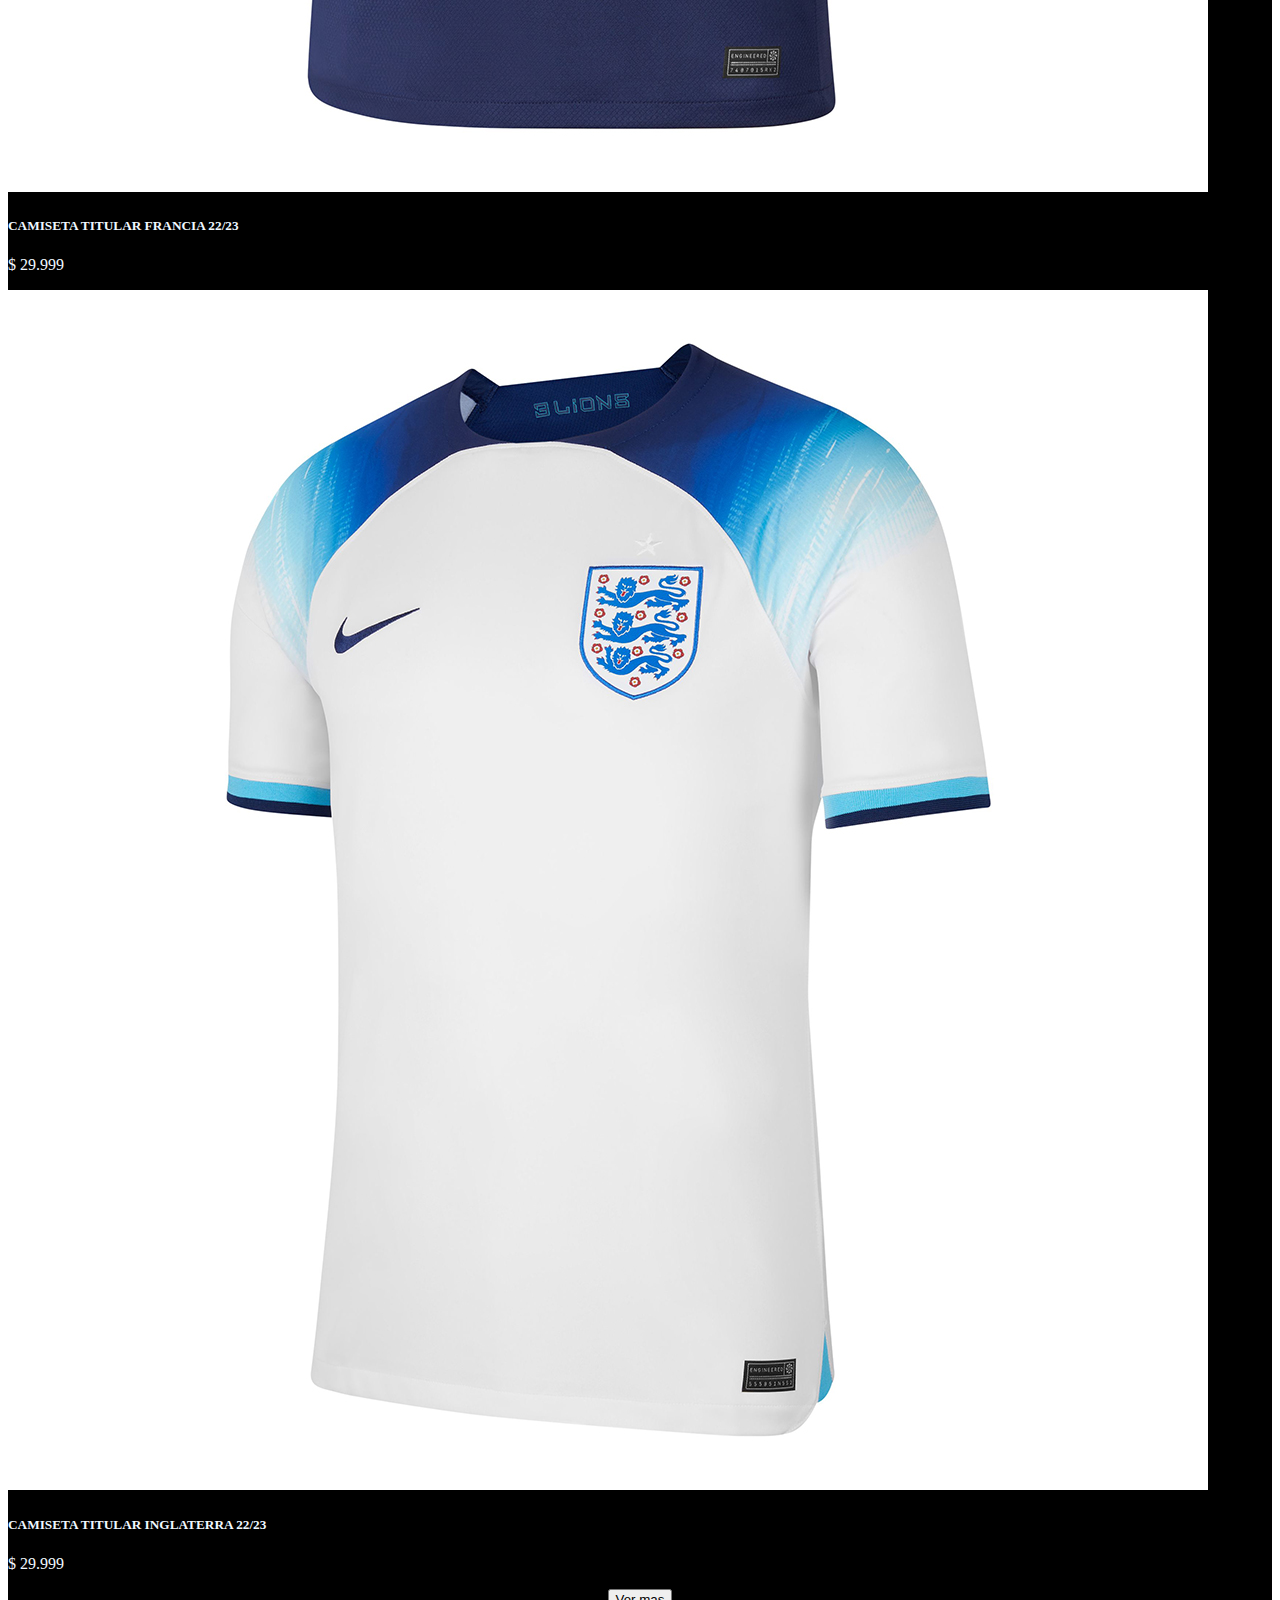
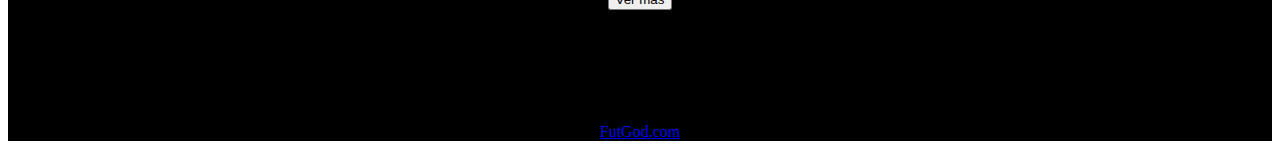
<file: pages/desktop3.html>
<!DOCTYPE html>
<html lang="en">
<head>
    <meta charset="UTF-8">
    <meta http-equiv="X-UA-Compatible" content="IE=edge">
    <meta name="viewport" content="Somos 3 estrellas. El mundo a tus pies.">
    <meta name="keywords" content="seleccion">
    <title>Selecciones</title>
    <link href="https://cdn.jsdelivr.net/npm/bootstrap@5.3.0-alpha3/dist/css/bootstrap.min.css" rel="stylesheet" integrity="sha384-KK94CHFLLe+nY2dmCWGMq91rCGa5gtU4mk92HdvYe+M/SXH301p5ILy+dN9+nJOZ" crossorigin="anonymous">
    <link rel="stylesheet" href="../css/style.css">
</head>
<body>
    <header>
        <div> 
            <h1>
                <p>FutGod</p><p>BY Mi Bian</p>
            </h1>
        </div>
    </header>
    <main class="main-deskcard">
        <section>
            <div>
                <nav class="nav-deskcard">
                    <ul>
                        <li><a href="../pages/desktop2.html">Equipos</a></li>
                        <li><a href="../pages/desktop3.html">Selecciones</a></li>
                        <li><a href="../pages/desktop4.html">FutGod Club</a></li>
                    </ul>
                </nav>
            </div>
        </section>
        <section class="sec1-deskcard">
            <div class="div-sec1">
                <p>Equipos</p>
            </div>
            <div class="container d-flex justify-content-center gap 5">
                <div class="card" style="width: 18rem;">
                <img src="../assets/image/camiseta-3estrellas.webp" class="card-img-top" alt="...">
                <div class="card-body">
                    <h5 class="card-title">3 ESTRELLAS</h5>
                    <p class="card-text">$ 39.999</p>
                </div>
                </div>
                <div class="card" style="width: 18rem;">
                <img src="../assets/image/camiseta-campeon22.jpg" class="card-img-top" alt="...">
                    <div class="card-body">
                    <h5 class="card-title">CAMPEON QATAR 2022</h5>
                    <p class="card-text">$ 34.999</p>
                </div>
                </div>
                <div class="card" style="width: 18rem;">
                <img src="../assets/image/camiseta-brasil.jpg" class="card-img-top" alt="...">
                <div class="card-body">
                    <h5 class="card-title">CAMISETA TITULAR BRASIL 22/23</h5>
                    <p class="card-text">$ 29.999</p>
                </div>
                </div>
                <div class="card" style="width: 18rem;">
                <img src="../assets/image/camiseta-uruguay.jpg" class="card-img-top" alt="...">
                <div class="card-body">
                    <h5 class="card-title">CAMISETA TITULAR URUGUAY 22/23</h5>
                    <p class="card-text">$ 29.999</p>
                </div>
                </div>
                </div>
            <div class="container d-flex justify-content-center gap 5">
                <div class="card" style="width: 18rem;">
                <img src="../assets/image/camiseta-italia.webp" class="card-img-top" alt="...">
                <div class="card-body">
                    <h5 class="card-title">CAMISETA TITULAR ITALIA 22/23</h5>
                    <p class="card-text">$ 29.999</p>
                </div>
                </div>
                <div class="card" style="width: 18rem;">
                <img src="../assets/image/camiseta-españa.webp" class="card-img-top" alt="...">
                <div class="card-body">
                    <h5 class="card-title">CAMISETA TITULAR ESPAÑA 22/23</h5>
                    <p class="card-text">$ 29.999</p>
                </div>
                </div>
                <div class="card" style="width: 18rem;">
                <img src="../assets/image/camiseta-francia.jpg" class="card-img-top" alt="...">
                <div class="card-body">
                    <h5 class="card-title">CAMISETA TITULAR FRANCIA 22/23</h5>
                    <p class="card-text">$ 29.999</p>
                </div>
                </div>
                <div class="card" style="width: 18rem;">
                <img src="../assets/image/camiseta-inglaterra.jpg" class="card-img-top" alt="...">
                <div class="card-body">
                    <h5 class="card-title">CAMISETA TITULAR INGLATERRA 22/23</h5>
                    <p class="card-text">$ 29.999</p>
                </div>
                </div>
            </div>
            <div class="ultimodiv">
                <button>Ver mas</button>
            </div>
        </section>
    </main>
    <footer class="footer-deskcard">
        <section>
            <div>
                <h2>FutGod es la mejor manera de vivir el futbol. </h2>
                <h2>RegiStrate en FutGod Club y empeza a disfrutar.</h2>
            </div>
        </section>
        <a href="../index.html">FutGod.com</a>
    </footer>
    <script src="https://cdn.jsdelivr.net/npm/@popperjs/core@2.11.7/dist/umd/popper.min.js" integrity="sha384-zYPOMqeu1DAVkHiLqWBUTcbYfZ8osu1Nd6Z89ify25QV9guujx43ITvfi12/QExE" crossorigin="anonymous"></script>
    <script src="https://cdn.jsdelivr.net/npm/bootstrap@5.3.0-alpha3/dist/js/bootstrap.min.js" integrity="sha384-Y4oOpwW3duJdCWv5ly8SCFYWqFDsfob/3GkgExXKV4idmbt98QcxXYs9UoXAB7BZ" crossorigin="anonymous"></script>
</body>
</html>
</file>
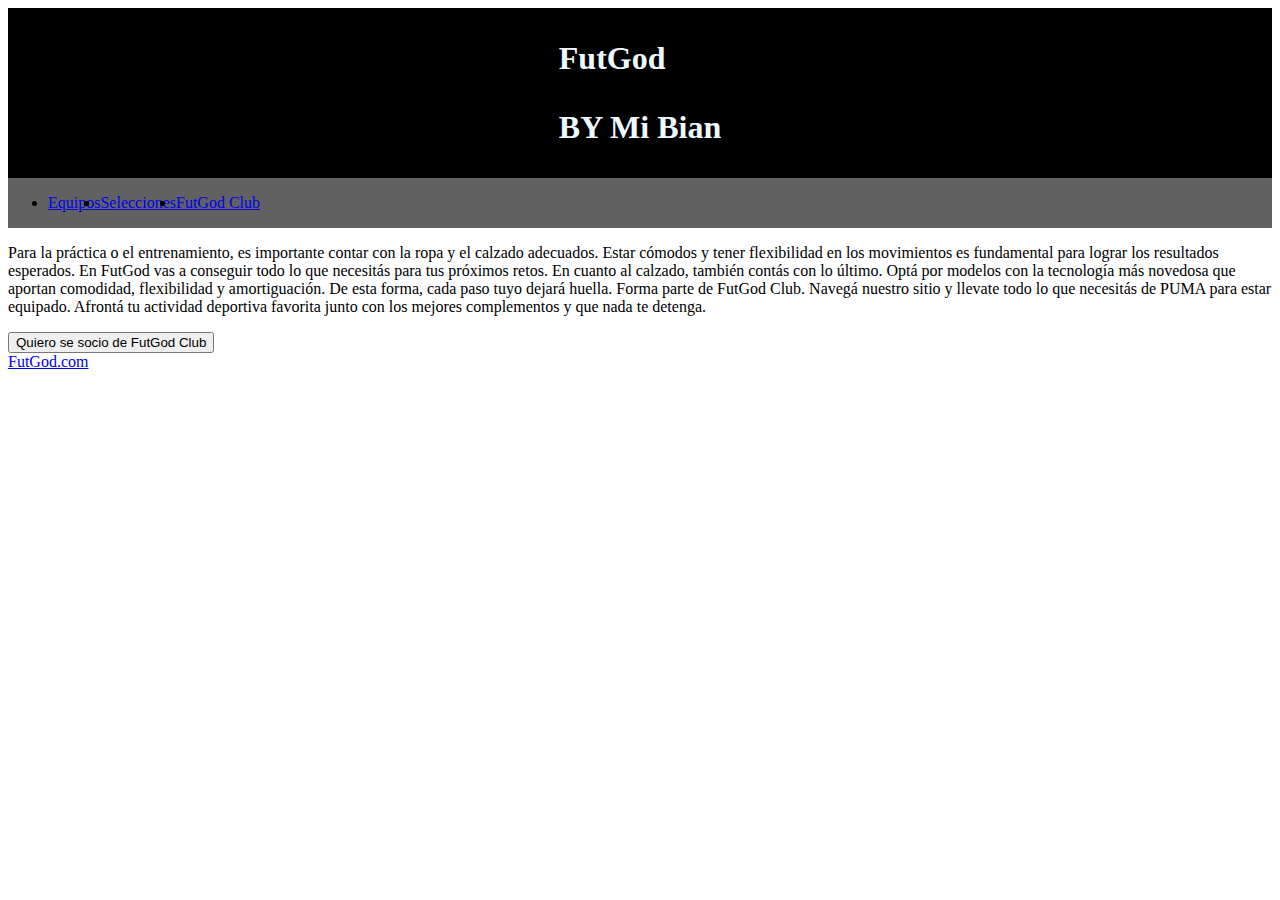
<file: pages/desktop4.html>
<!DOCTYPE html>
<html lang="en">
<head>
    <meta charset="UTF-8">
    <meta http-equiv="X-UA-Compatible" content="IE=edge">
    <meta name="viewport" content="width=device-width, initial-scale=1.0">
    <meta name="description" content="Futgod tu mejor lugar vivir futbol, Futgod Club es hoy.">
    <meta name="keywords" content="futbol">
    <title>FutGod Club</title>
    <link rel="stylesheet" href="../css/style.css">
</head>
<body>
    <header>
        <div> 
            <h1>
                <p>FutGod</p><p>BY Mi Bian</p>
            </h1>
        </div>
    </header>
    <main>
        <section>
            <div>
                <nav>
                    <ul class="ul-main">
                        <li><a href="../pages/desktop2.html">Equipos</a></li>
                        <li><a href="../pages/desktop3.html">Selecciones</a></li>
                        <li><a href="../pages/desktop4.html">FutGod Club</a></li>
                    </ul>
                </nav>
            </div>
        </section>
        <section>
            <P>Para la práctica o el entrenamiento, es importante contar con la ropa y el calzado adecuados. Estar cómodos y tener flexibilidad en los movimientos es fundamental para lograr los resultados esperados. En FutGod vas a conseguir todo lo que necesitás para tus próximos retos.
                En cuanto al calzado, también contás con lo último. Optá por modelos con la tecnología más novedosa que aportan comodidad, flexibilidad y amortiguación. De esta forma, cada paso tuyo dejará huella.
                Forma parte de FutGod Club.
                Navegá nuestro sitio y llevate todo lo que necesitás de PUMA para estar equipado. Afrontá tu actividad deportiva favorita junto con los mejores complementos y que nada te detenga.</P>
        </section>
        <section>
            <div>
                <button>Quiero se socio de FutGod Club</button>
            </div>
        </section>
    </main>
    <footer>
        <a href="../index.html">FutGod.com</a>
    </footer>
</body>
</html>
</file>
<file: css/style.css>
/* index */
header {
  display: flex;
  justify-content: space-around;
  align-items: center;
  background-color: black;
  color: aliceblue; }

nav {
  display: flex;
  background-color: #616161;
  color: black; }

.ul-main {
  display: flex;
  justify-content: center;
  align-content: space-between; }

div-messi {
  width: 100%; }

.div-futgod {
  display: flex;
  justify-content: center;
  align-items: center;
  font-size: 5rem;
  color: aliceblue;
  height: 20rem;
  background-image: url(../assets/image/cesped2.jpg);
  background-position: center;
  background-repeat: no-repeat;
  background-size: cover;
  width: 100%;
  height: 100%; }

.div-pelotaNike {
  display: flex;
  justify-content: space-around;
  align-items: center;
  background-image: url(../assets/image/pelota-nike.jpg);
  background-position: center;
  background-repeat: no-repeat;
  background-size: cover;
  width: 83rem;
  height: 50rem; }

.logoAdidas {
  width: 6rem;
  height: 5rem; }

.logoNike {
  width: 6rem;
  height: 5rem; }

.logoPuma {
  width: 6rem;
  height: 5rem; }

.logoMas {
  width: 6rem;
  height: 5rem; }

.footer-index {
  display: grid;
  justify-content: space-around;
  align-content: center;
  background-color: black;
  background-size: cover;
  color: aliceblue; }

.img1 {
  border-radius: 50%;
  overflow: hidden; }

/* hasta aca index */
/* desde aca desk1 */
.header-desk1 {
  display: flex;
  padding-left: 2rem;
  justify-content: flex-start;
  align-items: center;
  background-color: black; }

.ul-nav-desk1 {
  display: flex;
  gap: 5rem;
  list-style: none; }

.nav-desk1 {
  display: flex;
  justify-content: center;
  text-decoration: none; }

.sec-desk1 {
  display: flex;
  justify-content: center;
  align-content: center;
  flex-direction: column;
  gap: 1rem; }

.div1 {
  display: flex;
  justify-content: center; }

.div2 {
  display: flex;
  margin-bottom: 1 rem;
  justify-content: center; }

/* deskcard */
.main-deskcard {
  background-color: black;
  color: aliceblue; }

.nav-deskcard {
  display: flex;
  justify-content: center;
  text-align: center;
  text-decoration: none;
  list-style: none;
  color: aliceblue; }

.div-sec1 {
  display: flex;
  justify-content: center; }

.ultimodiv {
  display: flex;
  justify-content: center;
  align-items: center; }

.footer-deskcard {
  display: flex;
  flex-direction: column;
  justify-content: center;
  align-items: center;
  background-color: black;
  text-decoration: none;
  list-style: none; }

/* EMPIEZA MEDIA */
@media (min-width: 1024px) {
  .login {
    display: none; } }
</file>
